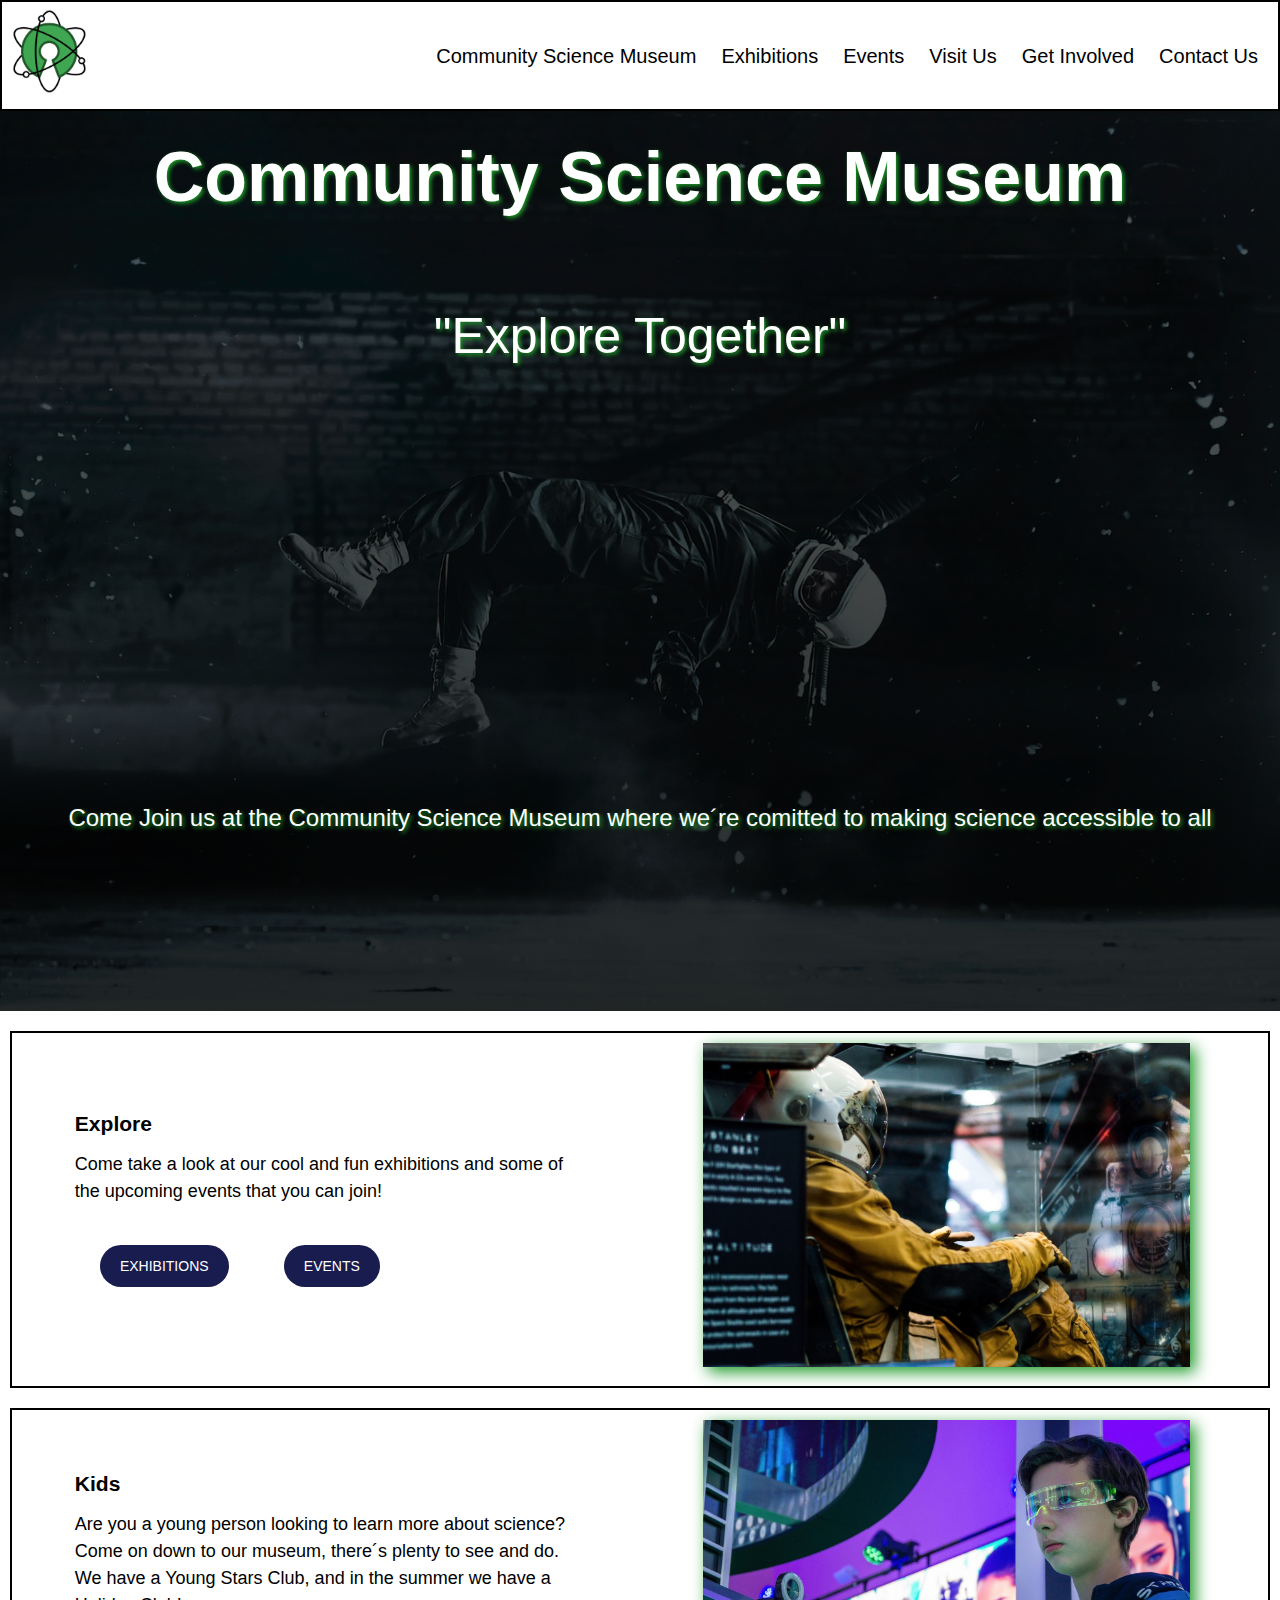
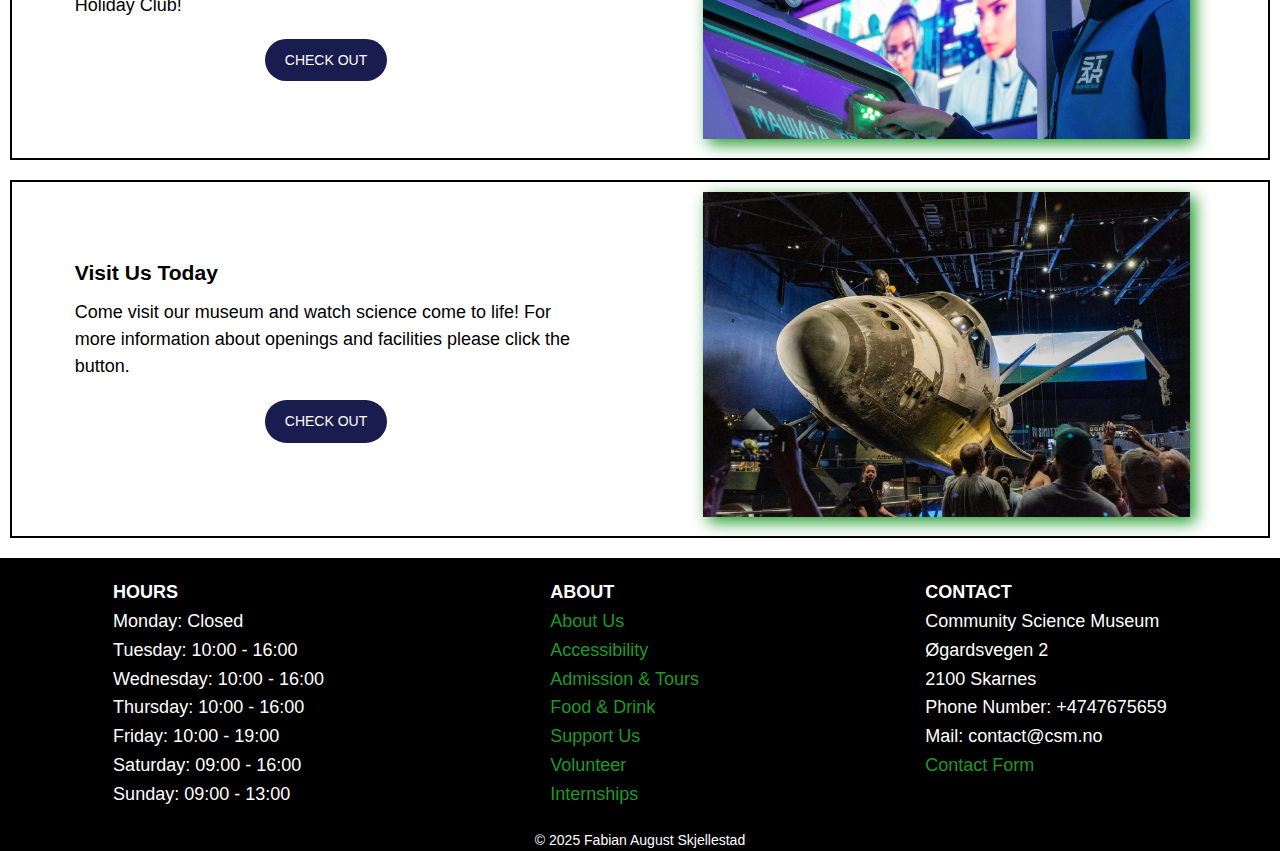
<file: index.html>
<!DOCTYPE html>
<html lang="en">
<head>
    <meta charset="UTF-8">
    <meta name="viewport" content="width=device-width, initial-scale=1.0">
    <meta name="description" content="Welcome to the Community Science Museum. Explore our exhibitions, events, and learn how to get involved.">
    <title>Community Science Museum | Home</title>
    <link rel="stylesheet" href="styles.css">
</head>
<body>
    <header>
        <div class="container">
            <div class="navbar">
            <div class="logo">
                <a href="index.html">
                    <img src="./200kb images SP/open-science-735787.jpg" alt="Community Science Museum logo" width="90px"/>
                    </a>
                    </div>
                    <input type="checkbox" id="menu-checkbox" class="menu-checkbox"/>    
            <label for="menu-checkbox" class="menu-icon" aria-label="Menu">&#9776;
            </label> 
            <nav>
            <ul>
                <li><a href="index.html">Community Science Museum</a></li>
                <li><a href="exhibitions.html">Exhibitions</a></li>
                <li><a href="events.html">Events</a></li>
                <li><a href="visit.html">Visit Us</a></li>
                <li><a href="getinvolved.html">Get Involved</a></li>
                <li><a href="contact.html">Contact Us</a></li>
            </ul>
        </nav>
    </div>
    </div>
    </header>
    <main>
        <section class="main-home">
            <h1 class="main-title">Community Science Museum</h1>
            <br></br>
            <h2 class="main-2-title">"Explore Together"</h2>
            <br></br>
            <p class="main-p">Come Join us at the Community Science Museum where we´re comitted to making science accessible to all</p>
        </section>
        <div class="explore">
        <section class="explore-section">
            <h3>Explore</h3>
            <p>Come take a look at our cool and fun exhibitions and some of the upcoming events that you can join!</p>
            <a href="exhibitions.html" class="button">EXHIBITIONS</a>
            <a href="events.html" class="button">EVENTS</a>
            </section>
        <section class="explore-section">
            <img src="./200kb images SP/andrew-ruiz-348421.jpg" alt="Man in yellow space suit looking at a display in a science museum" class="explore-img">
        </section>
        </div>
        <div class="kids">
        <section class="kids-section">
            <h3>Kids</h3>
            <p>Are you a young person looking to learn more about science? Come on down to our museum, there´s plenty to see and do. We have a Young Stars Club, and in the summer we have a Holiday Club!</p>
            <a href="events.html" class="button">CHECK OUT</a>
        </section>
        <section class="kids-section">
            <img src="./200kb images SP/pexels-vika-glitter-392079-19997979.jpg" alt="A boy with safety goggles looking at a science experiment" class="explore-img">
            </section>
            </div>
        <div class="visit">
        <section class="visit-section">
            <h3>Visit Us Today</h3>
            <p>Come visit our museum and watch science come to life! For more information about openings and facilities please click the button.</p>
            <a href="visit.html" class="button">CHECK OUT</a>
            </section>
        <section class="visit-section">
            <img src="./200kb images SP/pexels-pppsdavid-11766167.jpg" alt="A big aeroplane model watched interestingly by people in a science museum" class="explore-img">
        </section>
        </div> 
    </main>
    <footer>
        <section class="footer">
        <div class="footer-hours">
            <h4>HOURS</h4>
            <p>Monday: Closed</p>
            <p>Tuesday: 10:00 - 16:00</p>
            <p>Wednesday: 10:00 - 16:00</p>
            <p>Thursday: 10:00 - 16:00</p>
            <p>Friday: 10:00 - 19:00</p>
            <p>Saturday: 09:00 - 16:00</p>
            <p>Sunday: 09:00 - 13:00</p>
            </div>
        <div class="footer-about">
            <h4>ABOUT</h4>
            <p><a href="visit.html">About Us</a></p>
            <p><a href="visit.html">Accessibility</a></p>
            <p><a href="visit.html">Admission & Tours</a></p>
            <p><a href="visit.html">Food & Drink</a></p>
            <p><a href="getinvolved.html">Support Us</a></p>
            <p><a href="getinvolved.html">Volunteer</a></p>
            <p><a href="getinvolved.html">Internships</a></p>
            </div>
        <div class="footer-contact">
            <h4>CONTACT</h4>
            <p>Community Science Museum</p>
            <p>Øgardsvegen 2</p>
            <p>2100 Skarnes</p>
            <p>Phone Number: +4747675659</p>
            <p>Mail: contact@csm.no</p>
            <p><a href="contact.html">Contact Form</a></p>
        </div>
        </section>
        <section class="copyright">
            <p>&copy; 2025 Fabian August Skjellestad</p>
            </section>
    </footer>
</body>
</html>
</file>
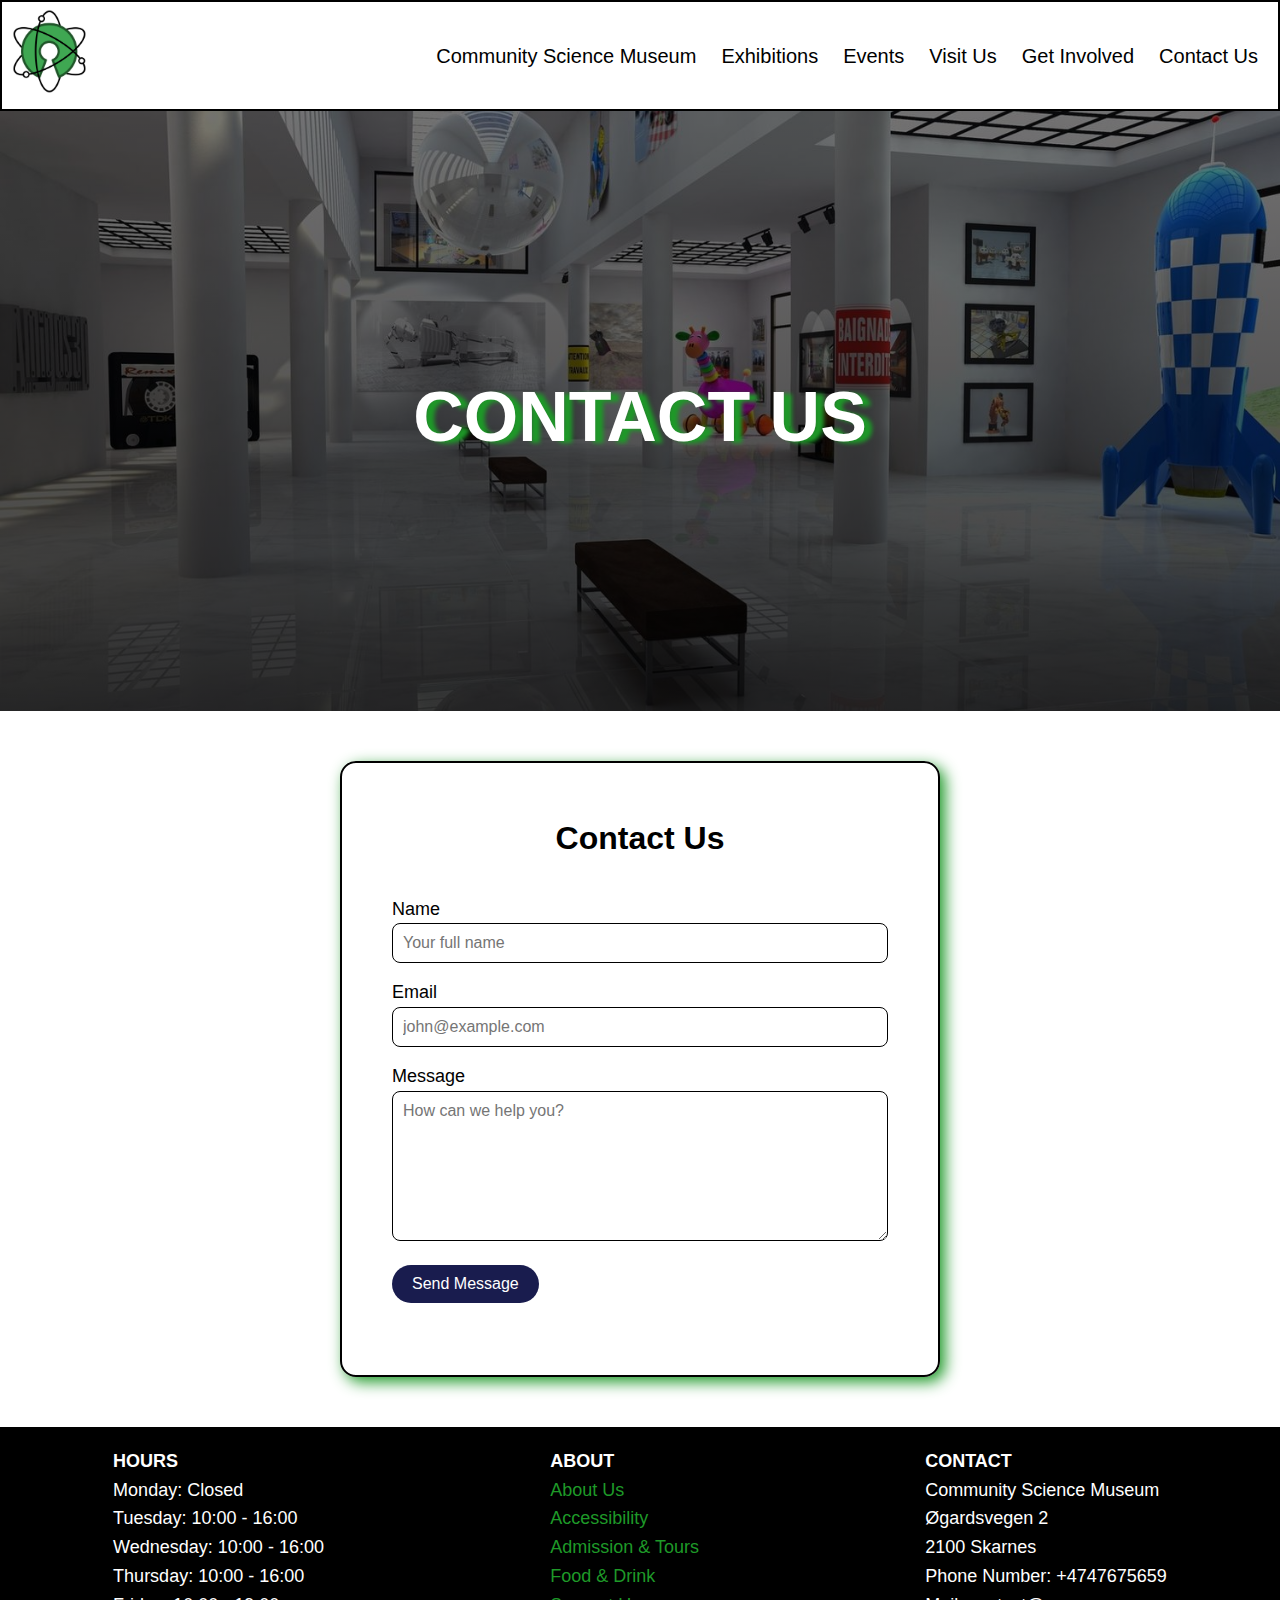
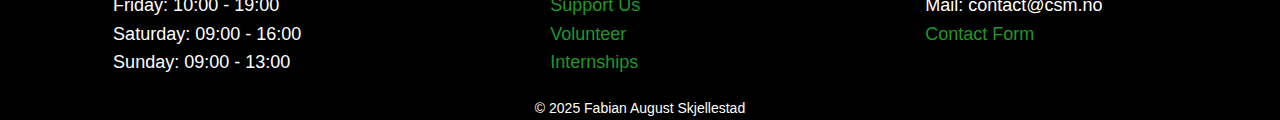
<file: contact.html>
<!DOCTYPE html>
<html lang="en">
<head>
    <meta charset="UTF-8">
    <meta name="viewport" content="width=device-width, initial-scale=1.0">
    <meta name="description" content="Discover the contact information for the Community Science Museum, including a contact form for inquiries.">
    <title>Contact Us page</title>
    <link rel="stylesheet" href="styles.css">
</head>
<body>
    <header>
        <div class="container">
            <div class="navbar">
            <div class="logo">
                <a href="index.html">
                    <img src="./200kb images SP/open-science-735787.jpg" alt="Community Science Museum logo" width="90px"/>
                    </a>
                    </div>
                    <input type="checkbox" id="menu-checkbox" class="menu-checkbox"/>    
            <label for="menu-checkbox" class="menu-icon" aria-label="Menu">&#9776;
            </label> 
            <nav>
            <ul>
                <li><a href="index.html">Community Science Museum</a></li>
                <li><a href="exhibitions.html">Exhibitions</a></li>
                <li><a href="events.html">Events</a></li>
                <li><a href="visit.html">Visit Us</a></li>
                <li><a href="getinvolved.html">Get Involved</a></li>
                <li><a href="contact.html">Contact Us</a></li>
            </ul>
        </nav>
    </div>
    </div>
    </header>   
    <main> 
        <section class="contact-main">
            <h1 class="h1-text">CONTACT US</h1>
        </section>
        <div class="contact-container">
            <h2>Contact Us</h2>
            <form>
                <div class="form-group">
                    <label for="name">Name</label>
                    <input type="text" name="name" placeholder="Your full name" required>
                </div>
                <div class="form-group">
                    <label for="email">Email</label>
                    <input type="email" name="email" placeholder="john@example.com" required>
                </div>
                <div class="form-group">
                    <label for="message">Message</label>
                    <textarea name="message" rows="5" placeholder="How can we help you?" required></textarea>
                </div>
                <button type="submit" class="submit-button">Send Message</button>
            </form>
        </div>
    </main>
    <footer>
        <section class="footer">
        <div class="footer-hours">
            <h4>HOURS</h4>
            <p>Monday: Closed</p>
            <p>Tuesday: 10:00 - 16:00</p>
            <p>Wednesday: 10:00 - 16:00</p>
            <p>Thursday: 10:00 - 16:00</p>
            <p>Friday: 10:00 - 19:00</p>
            <p>Saturday: 09:00 - 16:00</p>
            <p>Sunday: 09:00 - 13:00</p>
            </div>
        <div class="footer-about">
            <h4>ABOUT</h4>
            <p><a href="visit.html">About Us</a></p>
            <p><a href="visit.html">Accessibility</a></p>
            <p><a href="visit.html">Admission & Tours</a></p>
            <p><a href="visit.html">Food & Drink</a></p>
            <p><a href="getinvolved.html">Support Us</a></p>
            <p><a href="getinvolved.html">Volunteer</a></p>
            <p><a href="getinvolved.html">Internships</a></p>
            </div>
        <div class="footer-contact">
            <h4>CONTACT</h4>
            <p>Community Science Museum</p>
            <p>Øgardsvegen 2</p>
            <p>2100 Skarnes</p>
            <p>Phone Number: +4747675659</p>
            <p>Mail: contact@csm.no</p>
            <p><a href="contact.html">Contact Form</a></p>
        </div>
        </section>
        <section class="copyright">
            <p>&copy; 2025 Fabian August Skjellestad</p>
            </section>
    </footer>
</body>
</html>
</file>
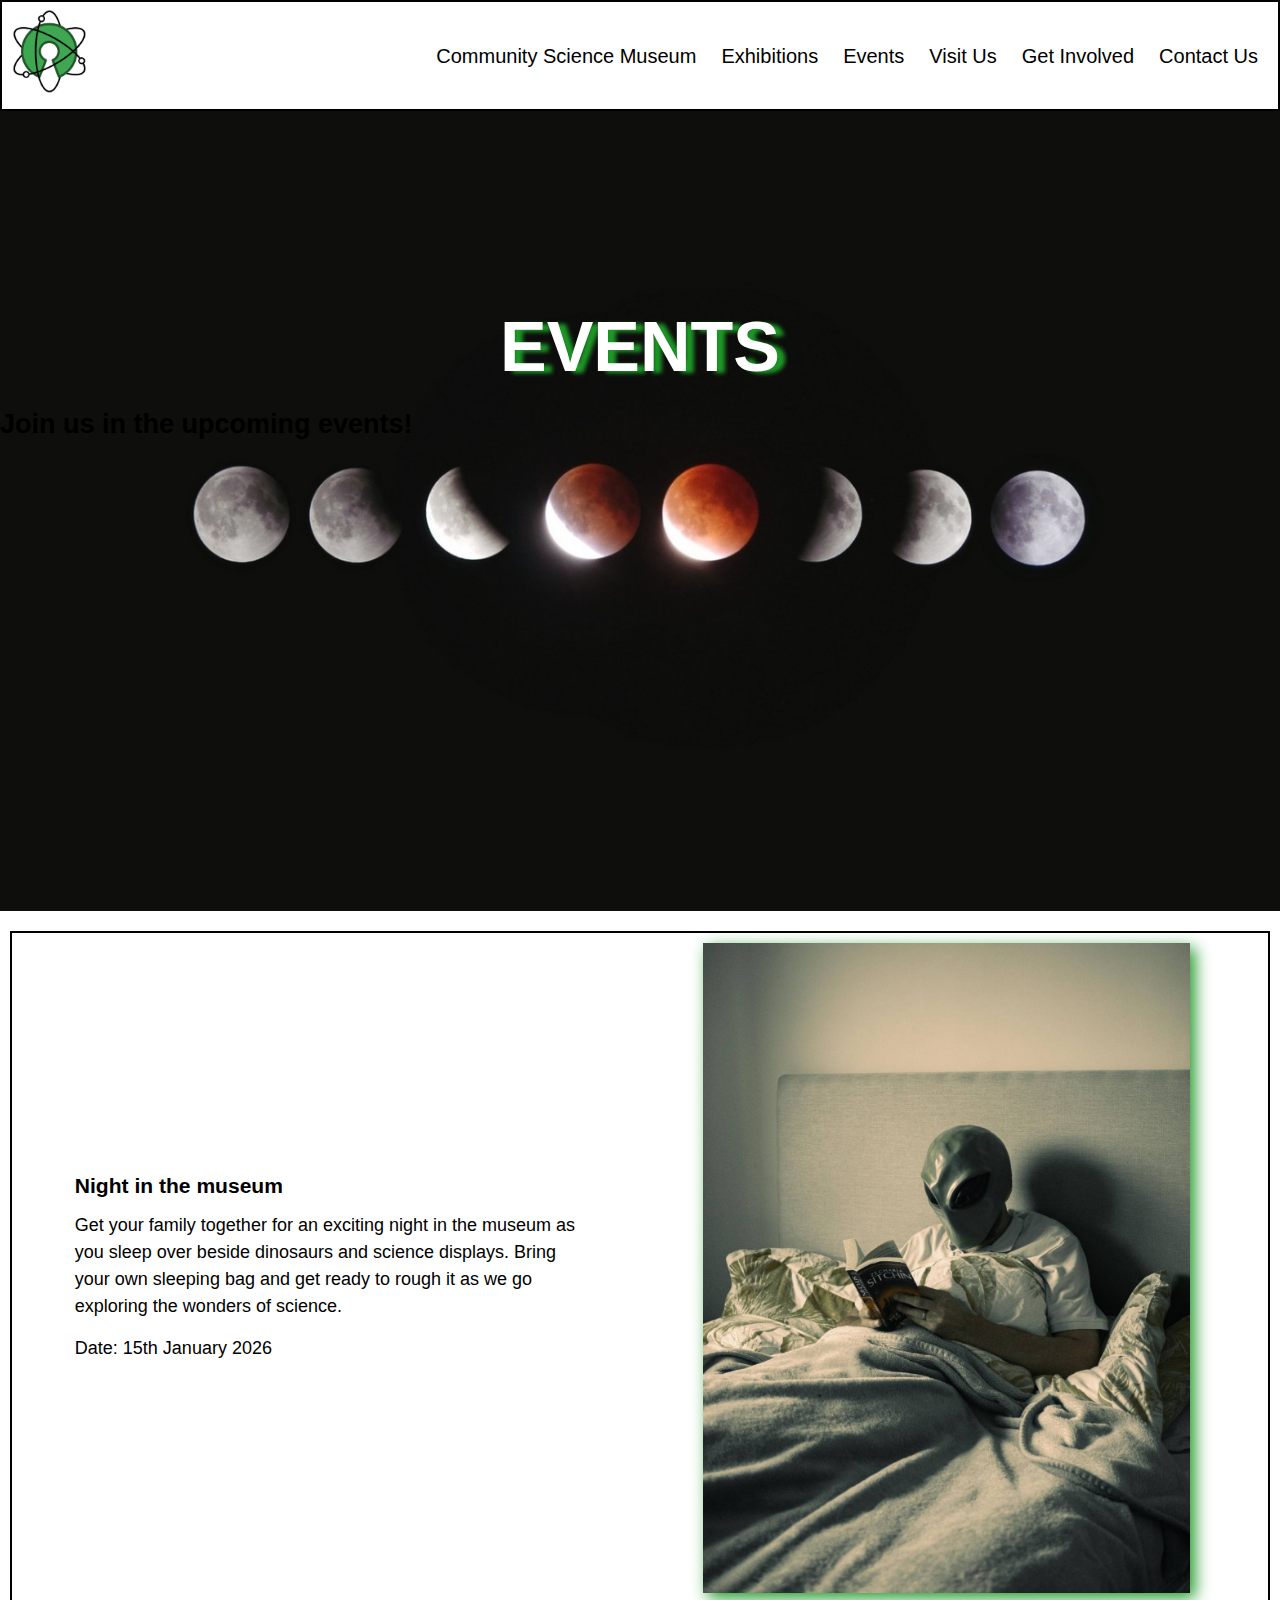
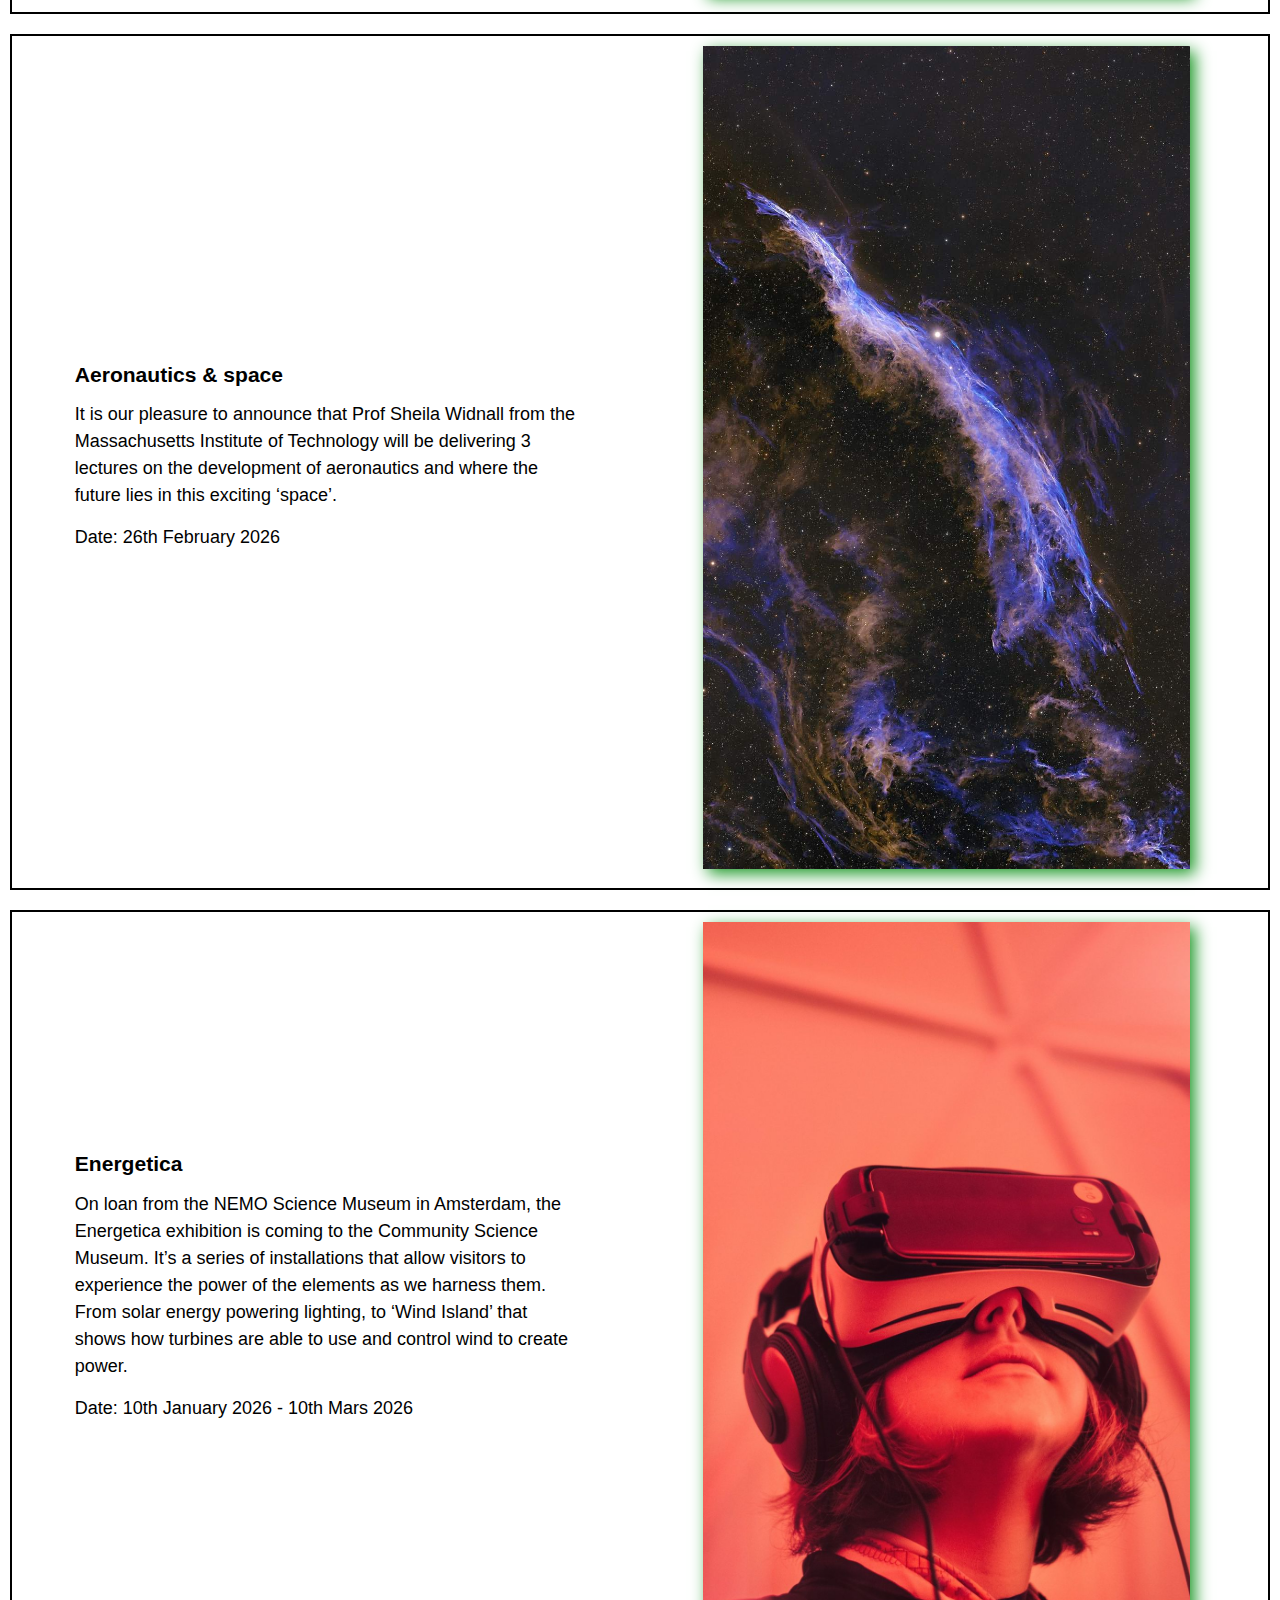
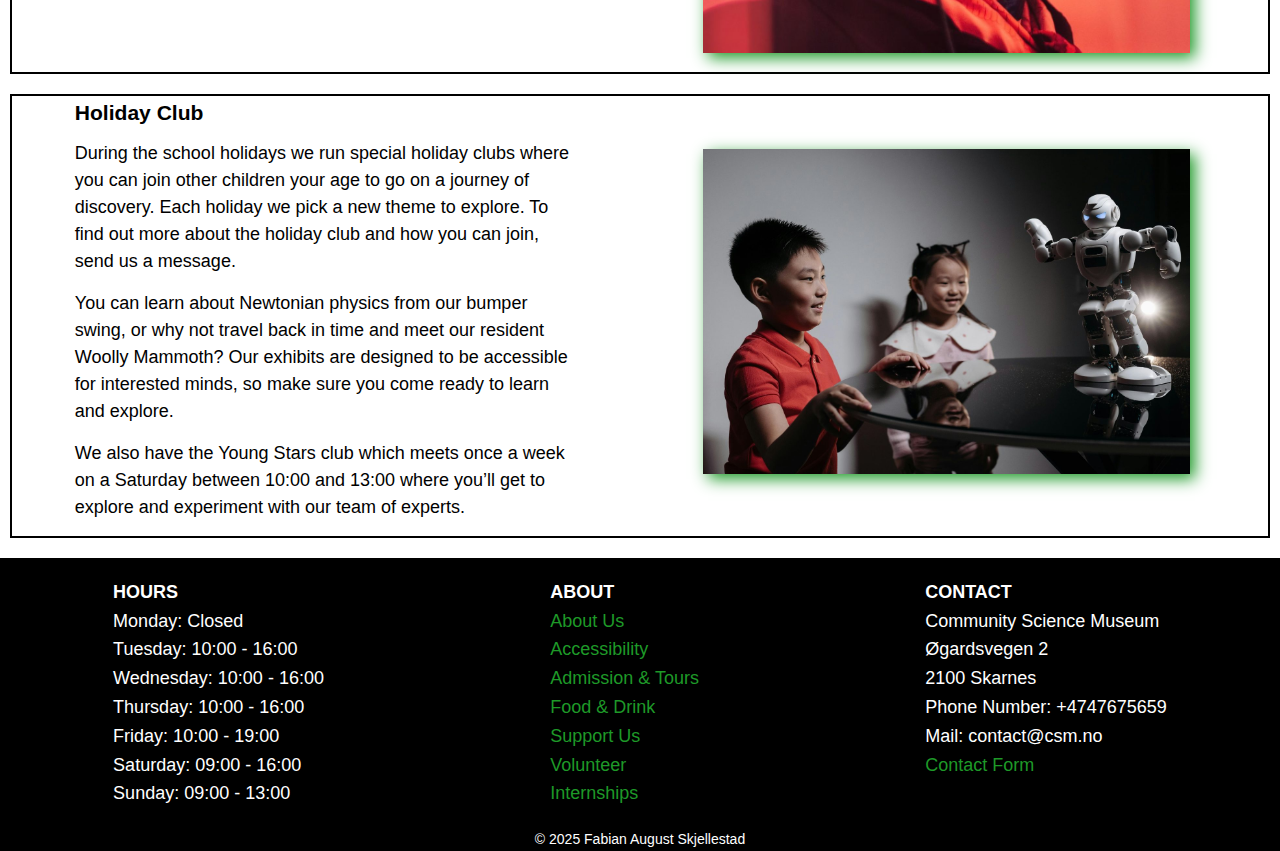
<file: events.html>
<!DOCTYPE html>
<html lang="en">
<head>
    <meta charset="UTF-8">
    <meta name="viewport" content="width=device-width, initial-scale=1.0">
    <meta name="description" content="Join us for exciting events at the Community Science Museum, including Night in the Museum, Aeronautics & Space lectures, Energetica exhibition, and Holiday Club activities.">
    <title>Events page</title>
    <link rel="stylesheet" href="styles.css">
</head>
<body>
    <header>
        <div class="container">
            <div class="navbar">
            <div class="logo">
                <a href="index.html">
                    <img src="./200kb images SP/open-science-735787.jpg" alt="Community Science Museum logo" width="90px"/>
                    </a>
                    </div>
                    <input type="checkbox" id="menu-checkbox" class="menu-checkbox"/>    
            <label for="menu-checkbox" class="menu-icon" aria-label="Menu">&#9776;
            </label> 
            <nav>
            <ul>
                <li><a href="index.html">Community Science Museum</a></li>
                <li><a href="exhibitions.html">Exhibitions</a></li>
                <li><a href="events.html">Events</a></li>
                <li><a href="visit.html">Visit Us</a></li>
                <li><a href="getinvolved.html">Get Involved</a></li>
                <li><a href="contact.html">Contact Us</a></li>
            </ul>
        </nav>
    </div>
    </div>
    </header> 
    <main>
        <section class="event-main">
        <h1 class="h1-text">EVENTS</h1>
        <h2>Join us in the upcoming events!</h2>
        </section>
        <div class="night">
        <section class="night-section">
            <h3>Night in the museum</h3>
            <p>Get your family together for an exciting night in the museum as you sleep over beside dinosaurs and science displays. Bring your own sleeping bag and get ready to rough it as we go exploring the wonders of science.</p>
            <p>Date: 15th January 2026</p>
        </section>
        <section class="night-section">
            <img src="./200kb images SP/pexels-fotios-photos-18638955.jpg" alt="A kid with an alien mask reading a book in a bed" class="event-img">
            </section>
            </div>
            <div class="aeronautics">
        <section class="aeronautics-section">
            <h3>Aeronautics & space</h3>
            <p>It is our pleasure to announce that Prof Sheila Widnall from the Massachusetts Institute of Technology will be delivering 3 lectures on the development of aeronautics and where the future lies in this exciting ‘space’.</p>
            <p>Date: 26th February 2026</p>
            </section>
        <section class="aeronautics-section">
            <img src="./200kb images SP/pexels-scott-lord-564881271-34795763.jpg" alt="A beautiful picture of space with stars and stardust" class="event-img">
            </section>
            </div>
        <div class="energetica">
        <section class="energetica-section">
            <h3>Energetica</h3>
            <p>On loan from the NEMO Science Museum in Amsterdam, the Energetica exhibition is coming to the Community Science Museum. It’s a series of installations that allow visitors to experience the power of the elements as we harness them. From solar energy powering lighting, to ‘Wind Island’ that shows how turbines are able to use and control wind to create power.</p>
            <p>Date: 10th January 2026 - 10th Mars 2026</p>
            </section>
        <section class="energetica-section">
            <img src="./200kb images SP/samuel-zeller-158996.jpg" alt="A young person looking at a solar energy exhibit in VR goggles" class="event-img">
            </section>
            </div>
        <div class="holiday">
            <section class="holiday-section">
                <h3>Holiday Club</h3>
                <p>During the school holidays we run special holiday clubs where you can join other children your age to go on a journey of discovery. Each holiday we pick a new theme to explore. To find out more about the holiday club and how you can join, send us a message.</p>
                <p>You can learn about Newtonian physics from our bumper swing, or why not travel back in time and meet our resident Woolly Mammoth? Our exhibits are designed to be accessible for interested minds, so make sure you come ready to learn and explore.</p>
                <p>We also have the Young Stars club which meets once a week on a Saturday between 10:00 and 13:00 where you’ll get to explore and experiment with our team of experts.</p>
                </section>
            <section class="holiday-section">
                <img src="./200kb images SP/pexels-pavel-danilyuk-8294672.jpg" alt="Two kids watching a robot demonstration in a science museum" class="event-img">
                </section>
                </div>
        </main>   
        <footer>
            <section class="footer">
            <div class="footer-hours">
                <h4>HOURS</h4>
                <p>Monday: Closed</p>
                <p>Tuesday: 10:00 - 16:00</p>
                <p>Wednesday: 10:00 - 16:00</p>
                <p>Thursday: 10:00 - 16:00</p>
                <p>Friday: 10:00 - 19:00</p>
                <p>Saturday: 09:00 - 16:00</p>
                <p>Sunday: 09:00 - 13:00</p>
                </div>
            <div class="footer-about">
                <h4>ABOUT</h4>
                <p><a href="visit.html">About Us</a></p>
                <p><a href="visit.html">Accessibility</a></p>
                <p><a href="visit.html">Admission & Tours</a></p>
                <p><a href="visit.html">Food & Drink</a></p>
                <p><a href="getinvolved.html">Support Us</a></p>
                <p><a href="getinvolved.html">Volunteer</a></p>
                <p><a href="getinvolved.html">Internships</a></p>
                </div>
            <div class="footer-contact">
                <h4>CONTACT</h4>
                <p>Community Science Museum</p>
                <p>Øgardsvegen 2</p>
                <p>2100 Skarnes</p>
                <p>Phone Number: +4747675659</p>
                <p>Mail: contact@csm.no</p>
                <p><a href="contact.html">Contact Form</a></p>
            </div>
            </section>
            <section class="copyright">
                <p>&copy; 2025 Fabian August Skjellestad</p>
                </section>
        </footer>
</body>
</html>
</file>
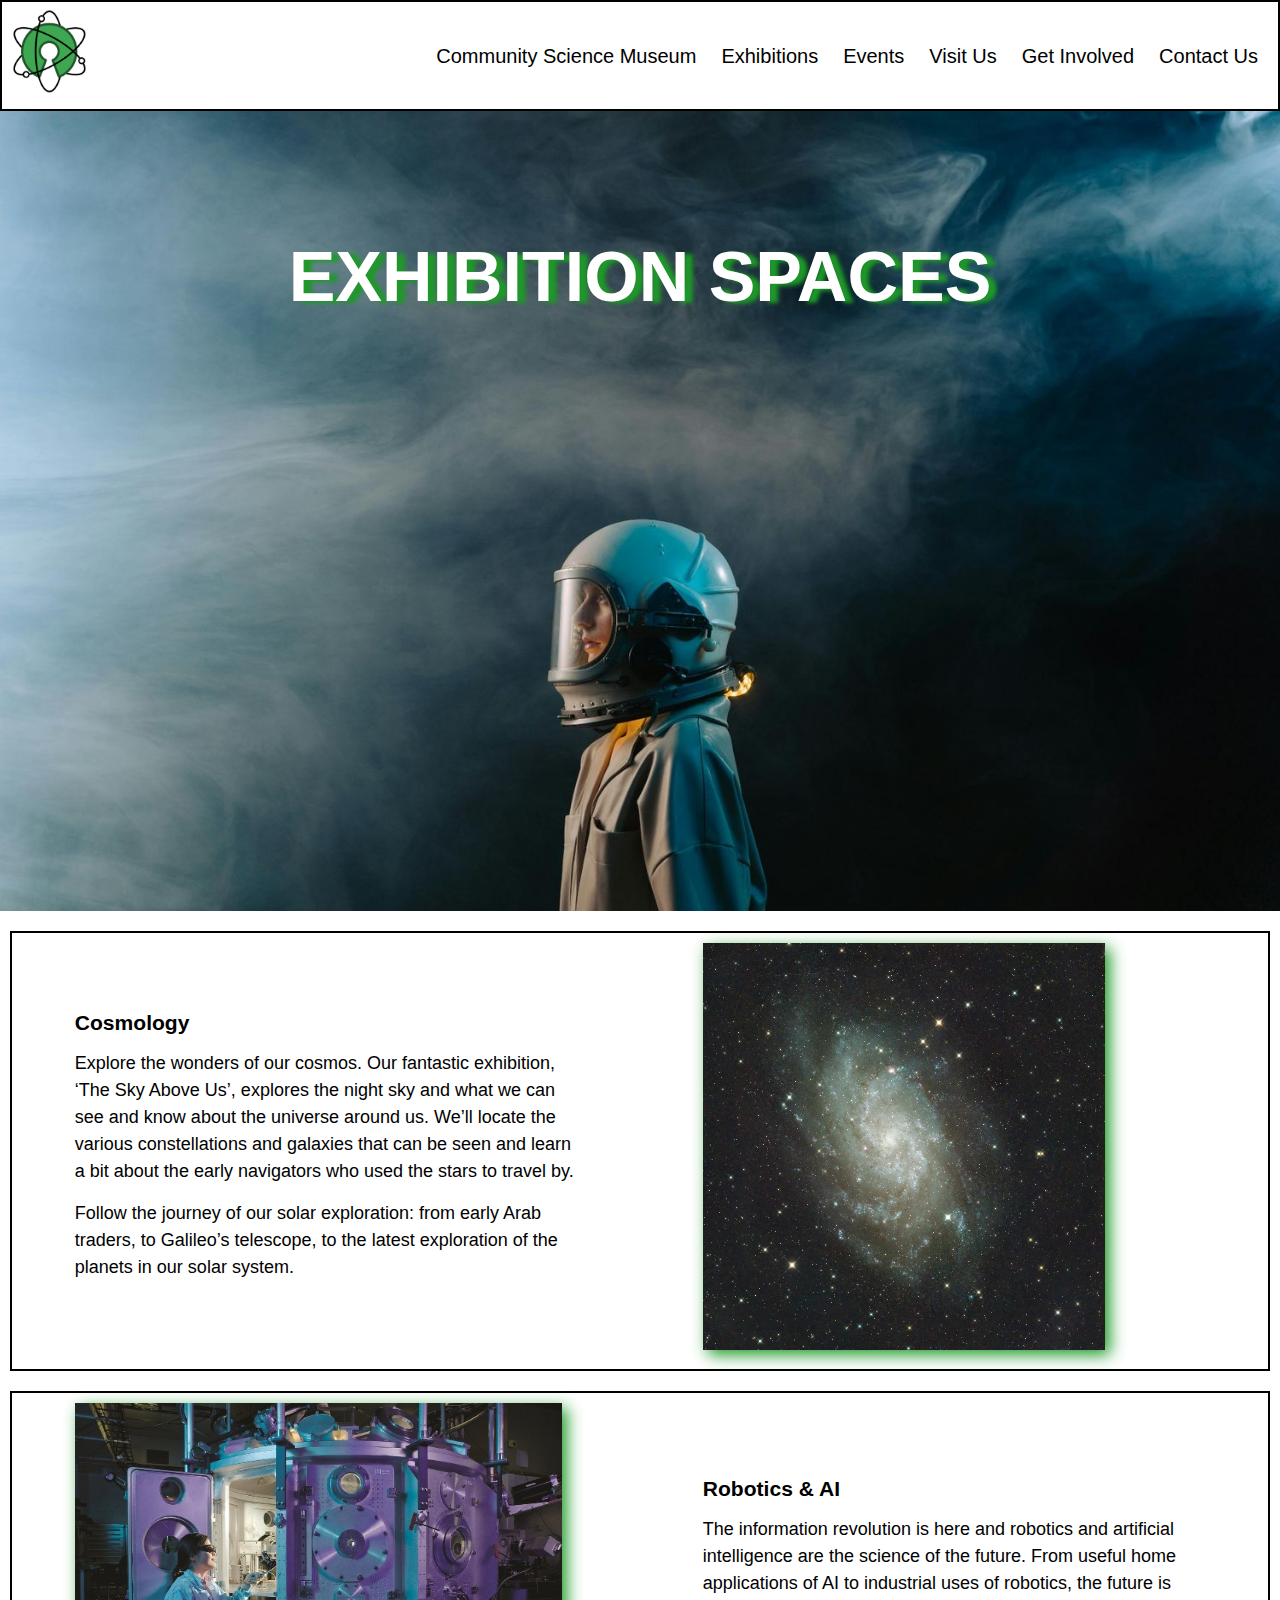
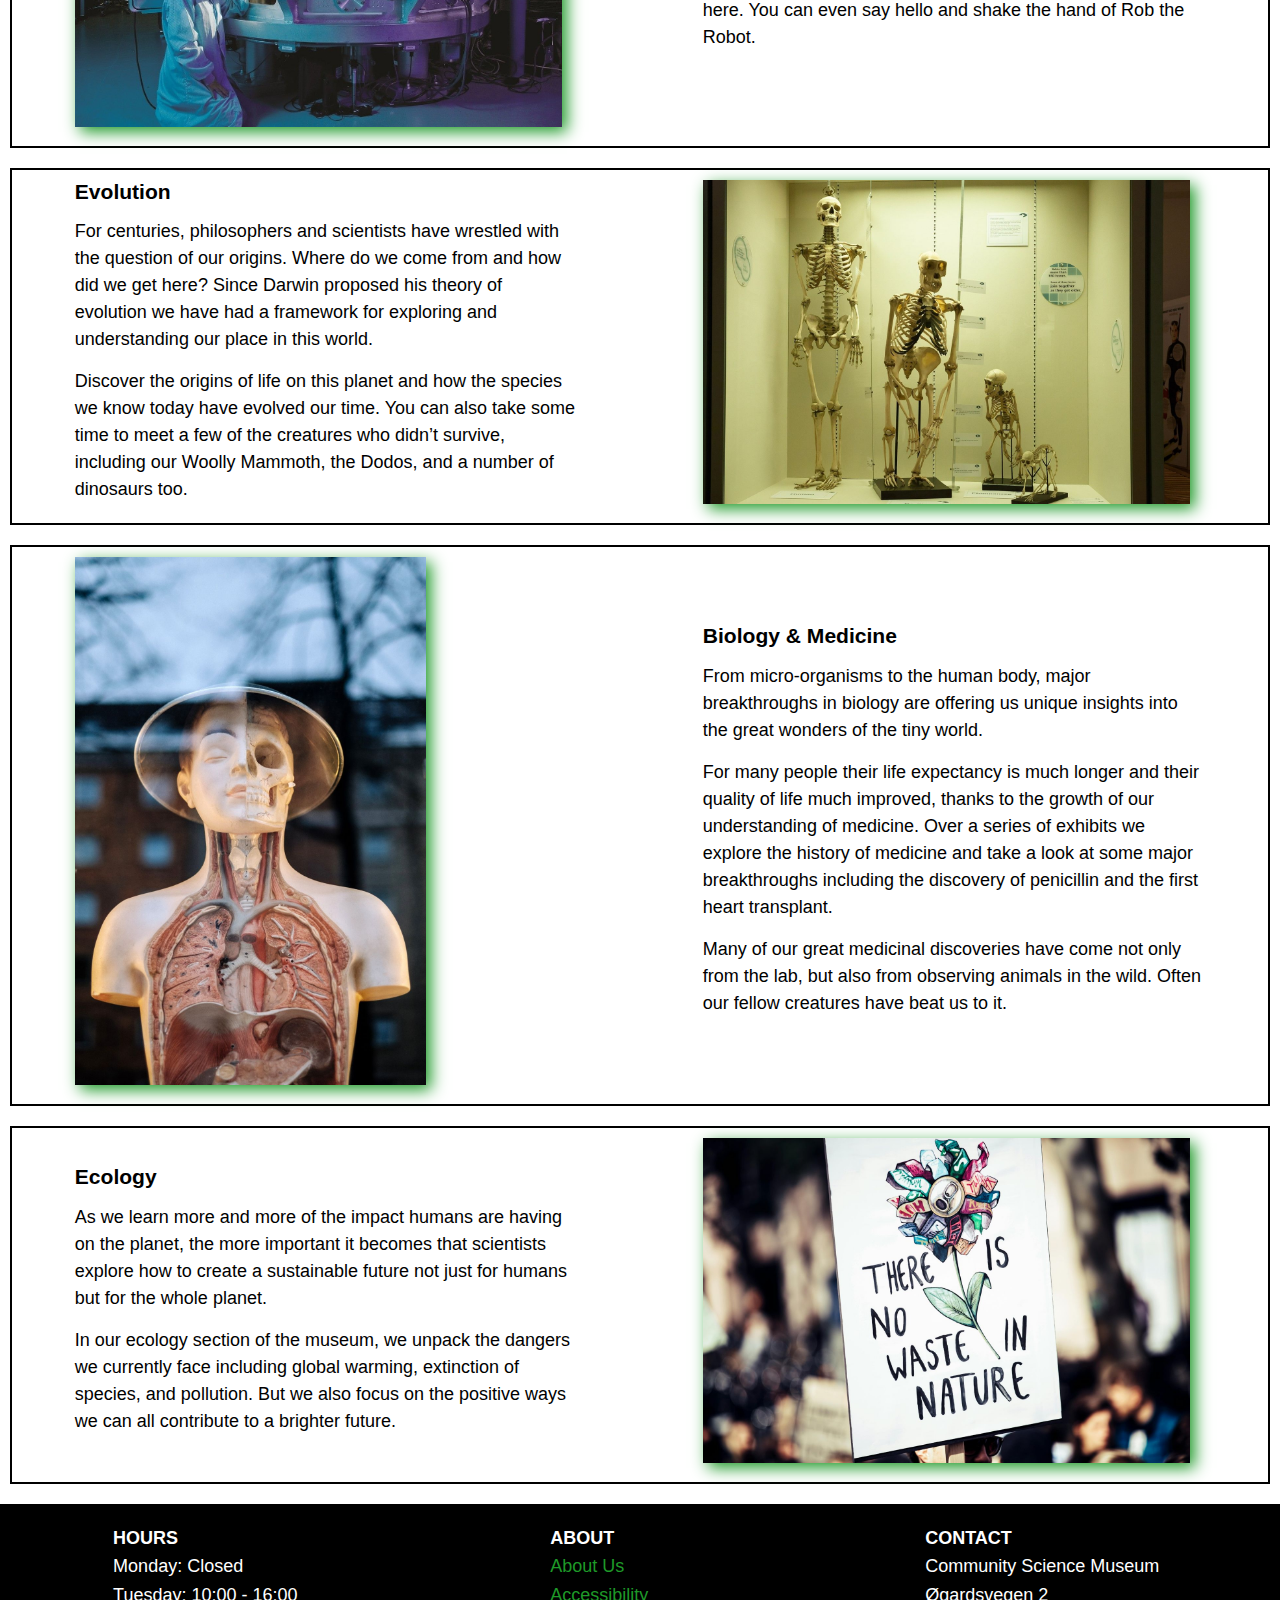
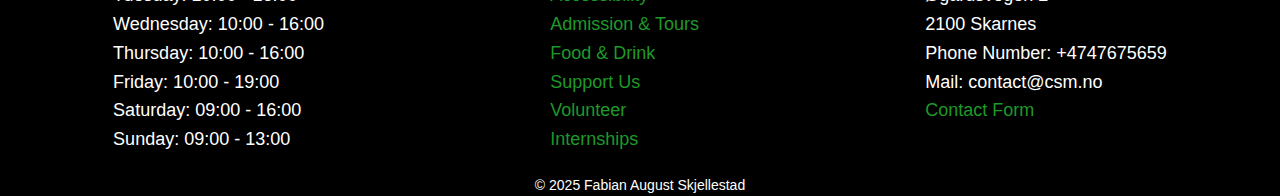
<file: exhibitions.html>
<!DOCTYPE html>
<html lang="en">
<head>
    <meta charset="UTF-8">
    <meta name="viewport" content="width=device-width, initial-scale=1.0">
    <meta name="description" content="Explore the various exhibition spaces at the Community Science Museum, including Cosmology, Robotics & AI, Evolution, Biology & Medicine, and Ecology.">
    <title>Exhibitions page</title>
    <link rel="stylesheet" href="styles.css">
</head>
<body>
    <header>
        <div class="container">
            <div class="navbar">
            <div class="logo">
                <a href="index.html">
                    <img src="./200kb images SP/open-science-735787.jpg" alt="Community Science Museum logo" width="90px"/>
                    </a>
                    </div>
                    <input type="checkbox" id="menu-checkbox" class="menu-checkbox"/>    
            <label for="menu-checkbox" class="menu-icon" aria-label="Menu">&#9776;
            </label> 
            <nav>
            <ul>
                <li><a href="index.html">Community Science Museum</a></li>
                <li><a href="exhibitions.html">Exhibitions</a></li>
                <li><a href="events.html">Events</a></li>
                <li><a href="visit.html">Visit Us</a></li>
                <li><a href="getinvolved.html">Get Involved</a></li>
                <li><a href="contact.html">Contact Us</a></li>
            </ul>
        </nav>
    </div>
    </div>
    </header>
    <main>
        <section class="exhibition-main">
        <h1 class="h1-text">EXHIBITION SPACES</h1>
        </section>
        <div class="cosmology">
        <section class="cosmology-section">
            <h3>Cosmology</h3>
            <p>Explore the wonders of our cosmos. Our fantastic exhibition, ‘The Sky Above Us’, explores the night sky and what we can see and know about the universe around us. We’ll locate the various constellations and galaxies that can be seen and learn a bit about the early navigators who used the stars to travel by.
                </p>
                <p>Follow the journey of our solar exploration: from early Arab traders, to Galileo’s telescope, to the latest exploration of the planets in our solar system.</p>
        </section>
        <section class="cosmology-section">
                <img src="./200kb images SP/pexels-semws-34712418.jpg" alt="A beautiful image of a galaxy taken from space" class="exhibition-img-rigth"/>
        </section>
        </div>
        <div class="robitics">
                <section class="robitics-section">
                    <img src="./200kb images SP/scientific-2040795_1280.jpg" alt="A woman working with a robotic capsule in a laboratory" class="exhibition-img-left"/>
                </section> 
                <section class="robitics-section">
                        <h3>Robotics & AI</h3>
                        <p>The information revolution is here and robotics and artificial intelligence are the science of the future. From useful home applications of AI to industrial uses of robotics, the future is here. You can even say hello and shake the hand of Rob the Robot.</p>
                </section>
        </div>
<div class="evolution">
        <section class="evolution-section">
            <h3>Evolution</h3>
            <p>For centuries, philosophers and scientists have wrestled with the question of our origins. Where do we come from and how did we get here? Since Darwin proposed his theory of evolution we have had a framework for exploring and understanding our place in this world.
            </p>
            <p>Discover the origins of life on this planet and how the species we know today have evolved our time. You can also take some time to meet a few of the creatures who didn’t survive, including our Woolly Mammoth, the Dodos, and a number of dinosaurs too.
                </p>
        </section>
        <section class="evolution-section">
                <img src="./200kb images SP/skeleton-414543_1920.jpg" alt="Three skeletons showcasing the evolution of humans" class="exhibition-img-rigth"/>
                </section>
                </div>
        <div class="biology">
        <section class="biology-section">
            <img src="./200kb images SP/samuel-zeller-113381.jpg" alt="A mannequin showing both the skeletal and internal organ systems of the human body" class="exhibition-img-left"/>
                </section>
                <section class="biology-section">
            <h3>Biology & Medicine</h3>
            <p>From micro-organisms to the human body, major breakthroughs in biology are offering us unique insights into the great wonders of the tiny world. 
            </p>
            <p>For many people their life expectancy is much longer and their quality of life much improved, thanks to the growth of our understanding of medicine. Over a series of exhibits we explore the history of medicine and take a look at some major breakthroughs including the discovery of penicillin and the first heart transplant. 
            </p>
            <p>Many of our great medicinal discoveries have come not only from the lab, but also from observing animals in the wild. Often our fellow creatures have beat us to it.
                </p>
                </section>
               </div>
        <div class="ecology">
        <section class="ecology-section">
            <h3>Ecology</h3>
            <p>As we learn more and more of the impact humans are having on the planet, the more important it becomes that scientists explore how to create a sustainable future not just for humans but for the whole planet.
            </p>
            <p>In our ecology section of the museum, we unpack the dangers we currently face including global warming, extinction of species, and pollution. But we also focus on the positive ways we can all contribute to a brighter future.
                </p>
                </section>
        <section class="ecology-section">
            <img src="./200kb images SP/pexels-markusspiske-2990641.jpg" alt="A poster showing a flower with cans and plastic waste as petals, highlighting environmental issues" class="exhibition-img-rigth"/>
        </section>
        </div>
    </main>
    <footer>
        <section class="footer">
        <div class="footer-hours">
            <h4>HOURS</h4>
            <p>Monday: Closed</p>
            <p>Tuesday: 10:00 - 16:00</p>
            <p>Wednesday: 10:00 - 16:00</p>
            <p>Thursday: 10:00 - 16:00</p>
            <p>Friday: 10:00 - 19:00</p>
            <p>Saturday: 09:00 - 16:00</p>
            <p>Sunday: 09:00 - 13:00</p>
            </div>
        <div class="footer-about">
            <h4>ABOUT</h4>
            <p><a href="visit.html">About Us</a></p>
            <p><a href="visit.html">Accessibility</a></p>
            <p><a href="visit.html">Admission & Tours</a></p>
            <p><a href="visit.html">Food & Drink</a></p>
            <p><a href="getinvolved.html">Support Us</a></p>
            <p><a href="getinvolved.html">Volunteer</a></p>
            <p><a href="getinvolved.html">Internships</a></p>
            </div>
        <div class="footer-contact">
            <h4>CONTACT</h4>
            <p>Community Science Museum</p>
            <p>Øgardsvegen 2</p>
            <p>2100 Skarnes</p>
            <p>Phone Number: +4747675659</p>
            <p>Mail: contact@csm.no</p>
            <p><a href="contact.html">Contact Form</a></p>
        </div>
        </section>
        <section class="copyright">
            <p>&copy; 2025 Fabian August Skjellestad</p>
            </section>
    </footer>
</body>
</html>
</file>
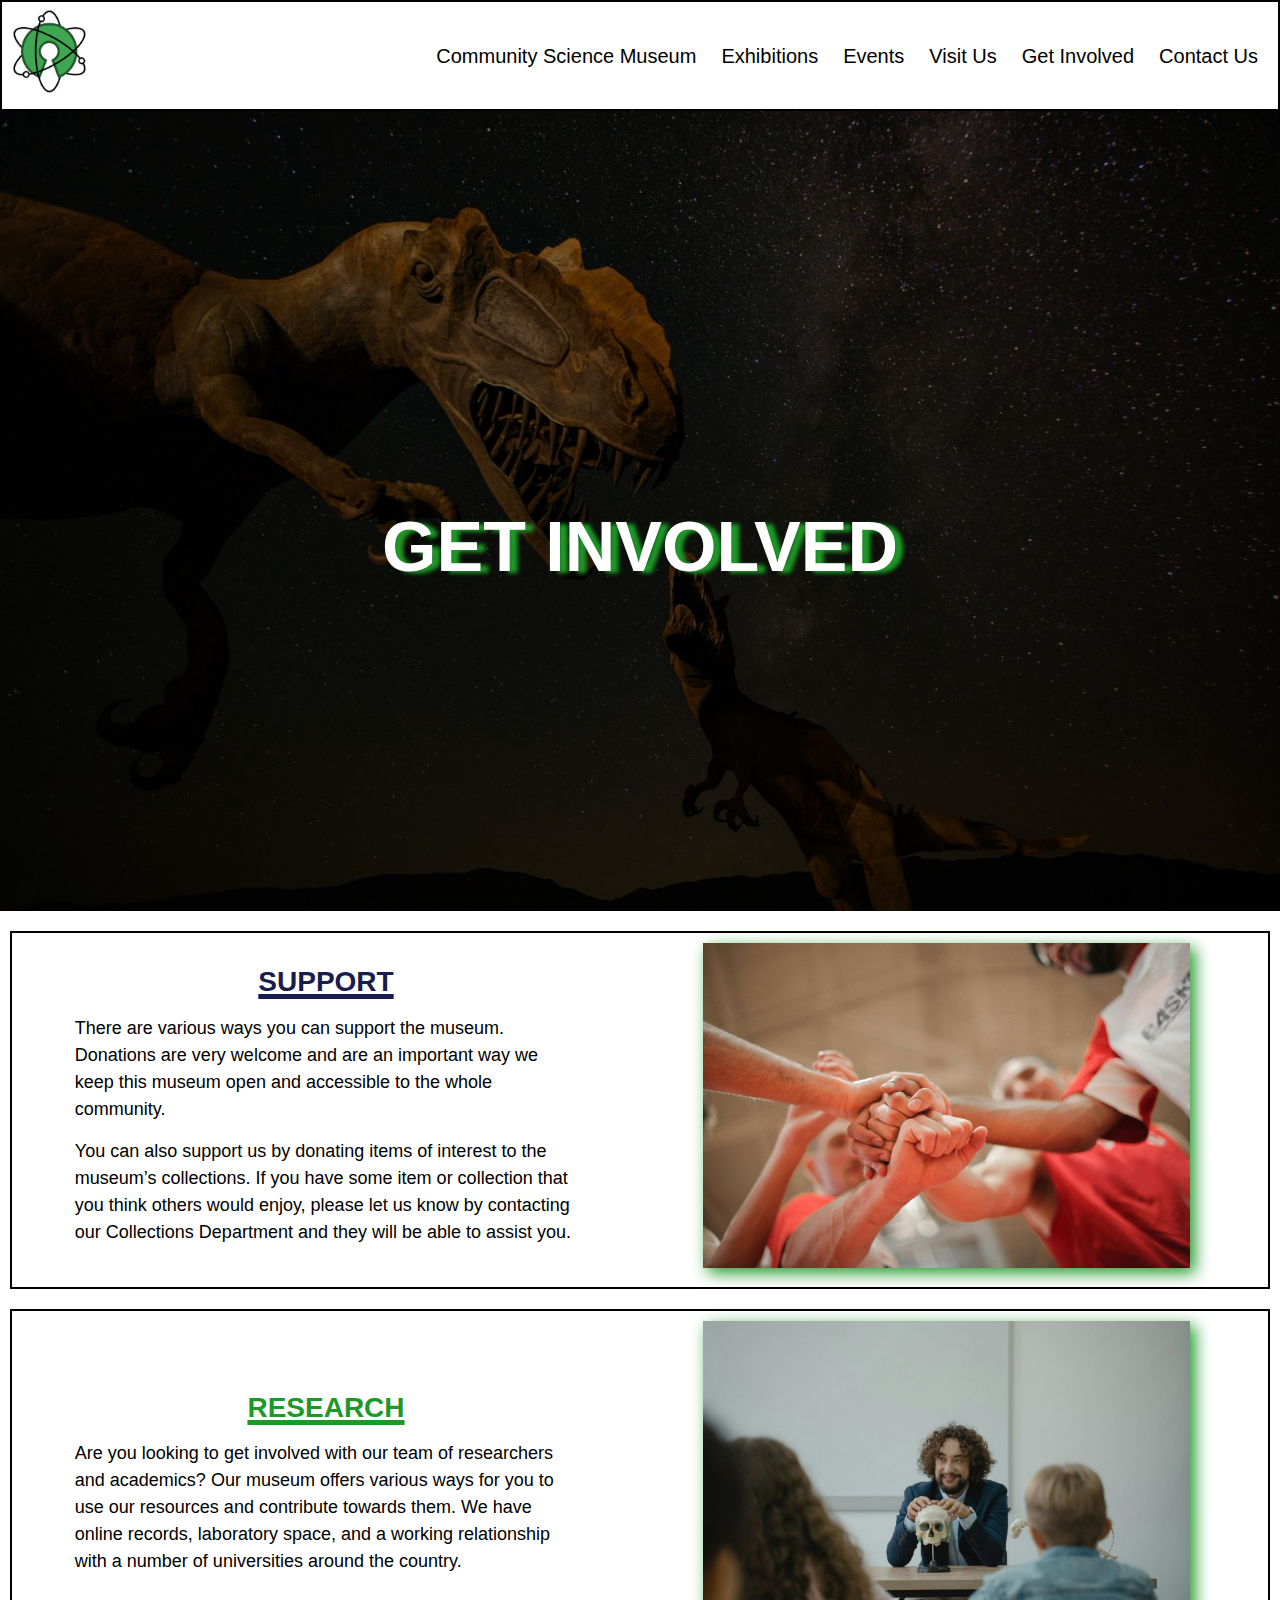
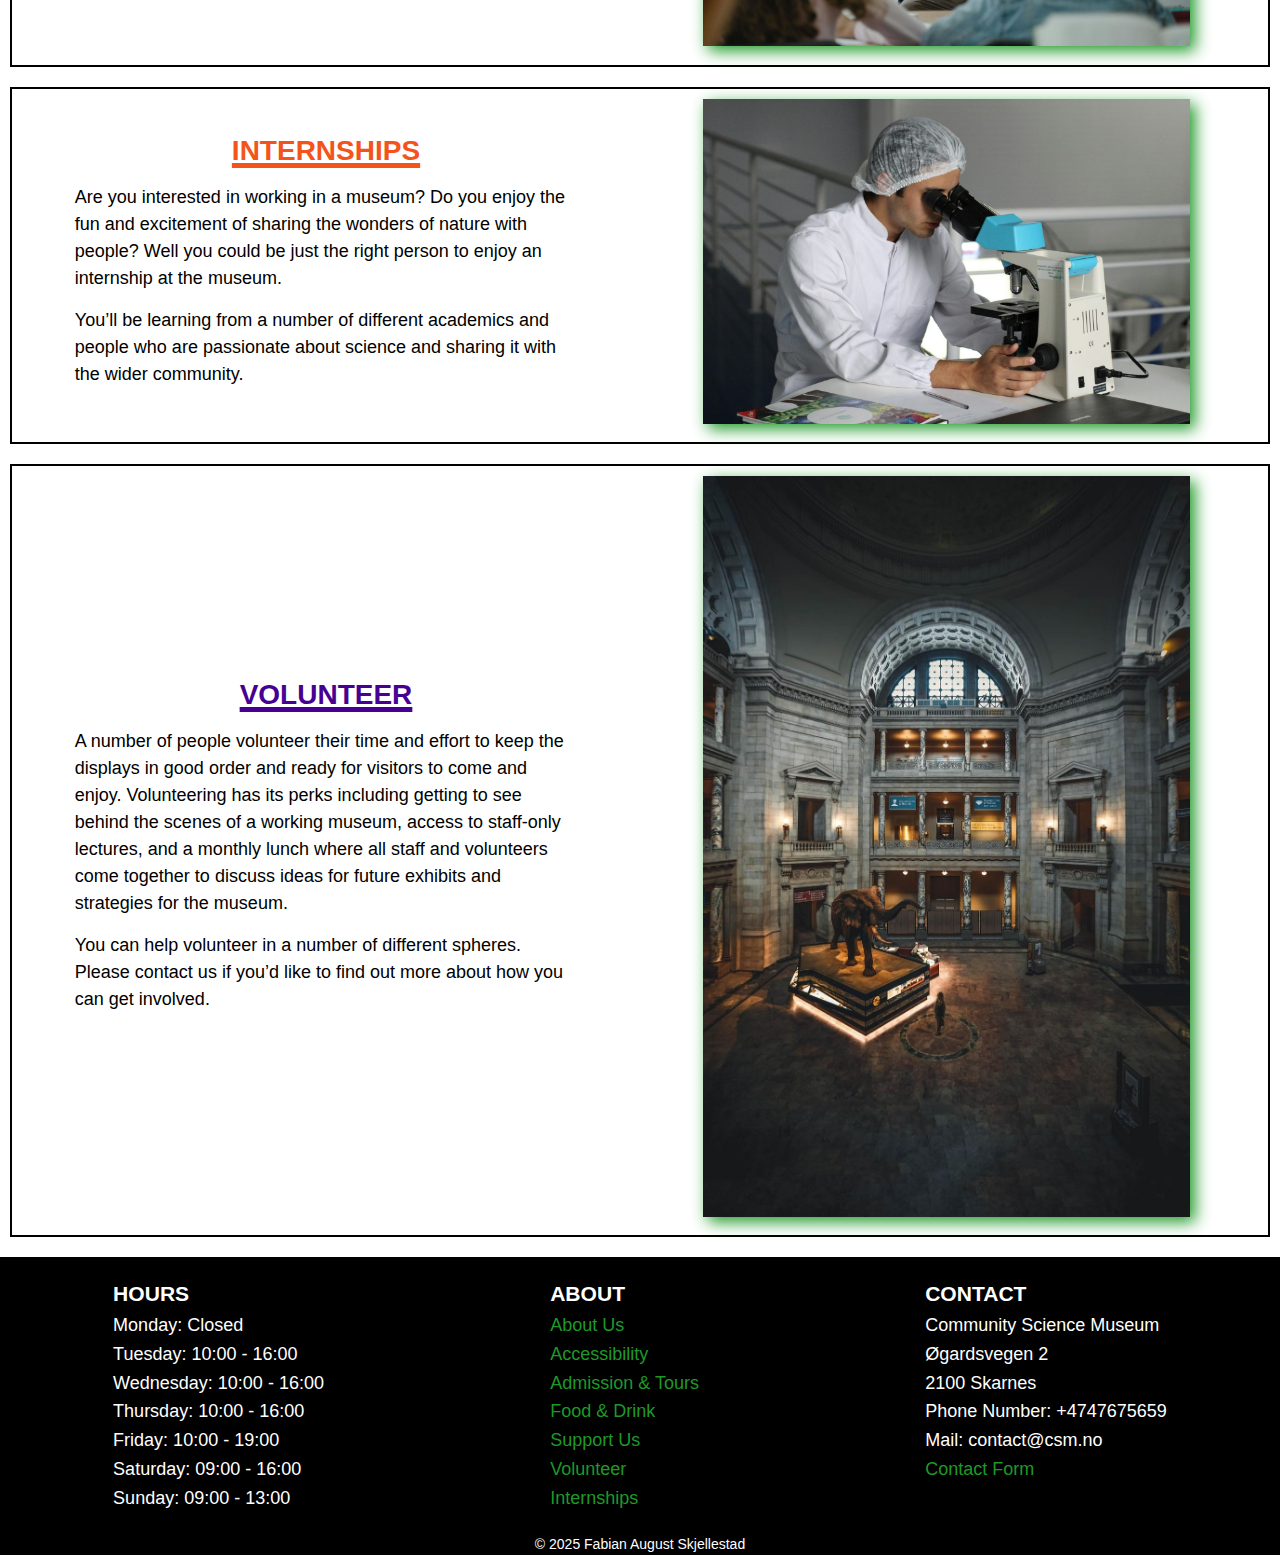
<file: getinvolved.html>
<!DOCTYPE html>
<html lang="en">
<head>
    <meta charset="UTF-8">
    <meta name="viewport" content="width=device-width, initial-scale=1.0">
    <meta name="description" content="Discover the various ways to get involved with the Community Science Museum through support, research, internships, and volunteering opportunities.">
    <title>Get Involved page</title>
    <link rel="stylesheet" href="styles.css">
</head>
<body>
    <header>
        <div class="container">
            <div class="navbar">
            <div class="logo">
                <a href="index.html">
                    <img src="./200kb images SP/open-science-735787.jpg" alt="Community Science Museum logo" width="90px"/>
                    </a>
                    </div>
                    <input type="checkbox" id="menu-checkbox" class="menu-checkbox"/>    
            <label for="menu-checkbox" class="menu-icon" aria-label="Menu">&#9776;
            </label> 
            <nav>
            <ul>
                <li><a href="index.html">Community Science Museum</a></li>
                <li><a href="exhibitions.html">Exhibitions</a></li>
                <li><a href="events.html">Events</a></li>
                <li><a href="visit.html">Visit Us</a></li>
                <li><a href="getinvolved.html">Get Involved</a></li>
                <li><a href="contact.html">Contact Us</a></li>
            </ul>
        </nav>
    </div>
    </div>
    </header>
    <main>
        <section class="getinvolved-main">
           <h1 class="h1-text">GET INVOLVED</h1>
           </section>
           <div class="support">
           <section class="support-section">
            <h2>SUPPORT</h2>
            <p>There are various ways you can support the museum. Donations are very welcome and are an important way we keep this museum open and accessible to the whole community. 
            </p>
            <p>You can also support us by donating items of interest to the museum’s collections. If you have some item or collection that you think others would enjoy, please let us know by contacting our Collections Department and they will be able to assist you.
                </p>
           </section>
              <section class="support-section">
            <img src="./200kb images SP/pexels-olly-3755440.jpg" alt="A group of people bumping fists together in a show of teamwork" class="getinvolved-img"/>
            </section>
           </div>
           <div class="research">
        <section class="research-section">
            <h2>RESEARCH</h2>
            <p>Are you looking to get involved with our team of researchers and academics? Our museum offers various ways for you to use our resources and contribute towards them. We have online records, laboratory space, and a working relationship with a number of universities around the country.</p>
            </section>
            <section class="research-section">
            <img src="./200kb images SP/pexels-tima-miroshnichenko-5427659.jpg" alt="A scientist shows a skull to a group of researchers in a laboratory" class="getinvolved-img"/>
            </section>
            </div>
            <div class="internships">
        <section class="internships-section">
            <h2>INTERNSHIPS</h2>
            <p>Are you interested in working in a museum? Do you enjoy the fun and excitement of sharing the wonders of nature with people? Well you could be just the right person to enjoy an internship at the museum.
            </p>
            <p>You’ll be learning from a number of different academics and people who are passionate about science and sharing it with the wider community.
                </p>
                </section>
        <section class="internships-section">
                <img src="./200kb images SP/pexels-pixabay-356040.jpg" alt="A young person studying small particles through a microscope in a laboratory" class="getinvolved-img"/>
                </section>
                </div>
        <div class="volunteer">
        <section class="volunteer-section">
            <h2>VOLUNTEER</h2>
            <p>A number of people volunteer their time and effort to keep the displays in good order and ready for visitors to come and enjoy. Volunteering has its perks including getting to see behind the scenes of a working museum, access to staff-only lectures, and a monthly lunch where all staff and volunteers come together to discuss ideas for future exhibits and strategies for the museum.
            </p>
            <p>You can help volunteer in a number of different spheres. Please contact us if you’d like to find out more about how you can get involved.
                </p>
                </section>
        <section class="volunteer-section">
                <img src="./200kb images SP/roberto-nickson-396152.jpg" alt="A picture of a museums hall showcasing an elephant" class="getinvolved-img"/>
                </section>
                </div>
    </main>
    <footer>
        <section class="footer">
        <div class="footer-hours">
            <h3>HOURS</h3>
            <p>Monday: Closed</p>
            <p>Tuesday: 10:00 - 16:00</p>
            <p>Wednesday: 10:00 - 16:00</p>
            <p>Thursday: 10:00 - 16:00</p>
            <p>Friday: 10:00 - 19:00</p>
            <p>Saturday: 09:00 - 16:00</p>
            <p>Sunday: 09:00 - 13:00</p>
            </div>
        <div class="footer-about">
            <h3>ABOUT</h3>
            <p><a href="visit.html">About Us</a></p>
            <p><a href="visit.html">Accessibility</a></p>
            <p><a href="visit.html">Admission & Tours</a></p>
            <p><a href="visit.html">Food & Drink</a></p>
            <p><a href="getinvolved.html">Support Us</a></p>
            <p><a href="getinvolved.html">Volunteer</a></p>
            <p><a href="getinvolved.html">Internships</a></p>
            </div>
        <div class="footer-contact">
            <h3>CONTACT</h3>
            <p>Community Science Museum</p>
            <p>Øgardsvegen 2</p>
            <p>2100 Skarnes</p>
            <p>Phone Number: +4747675659</p>
            <p>Mail: contact@csm.no</p>
            <p><a href="contact.html">Contact Form</a></p>
        </div>
        </section>
        <section class="copyright">
            <p>&copy; 2025 Fabian August Skjellestad</p>
            </section>
    </footer>
</body>
</html>
</file>
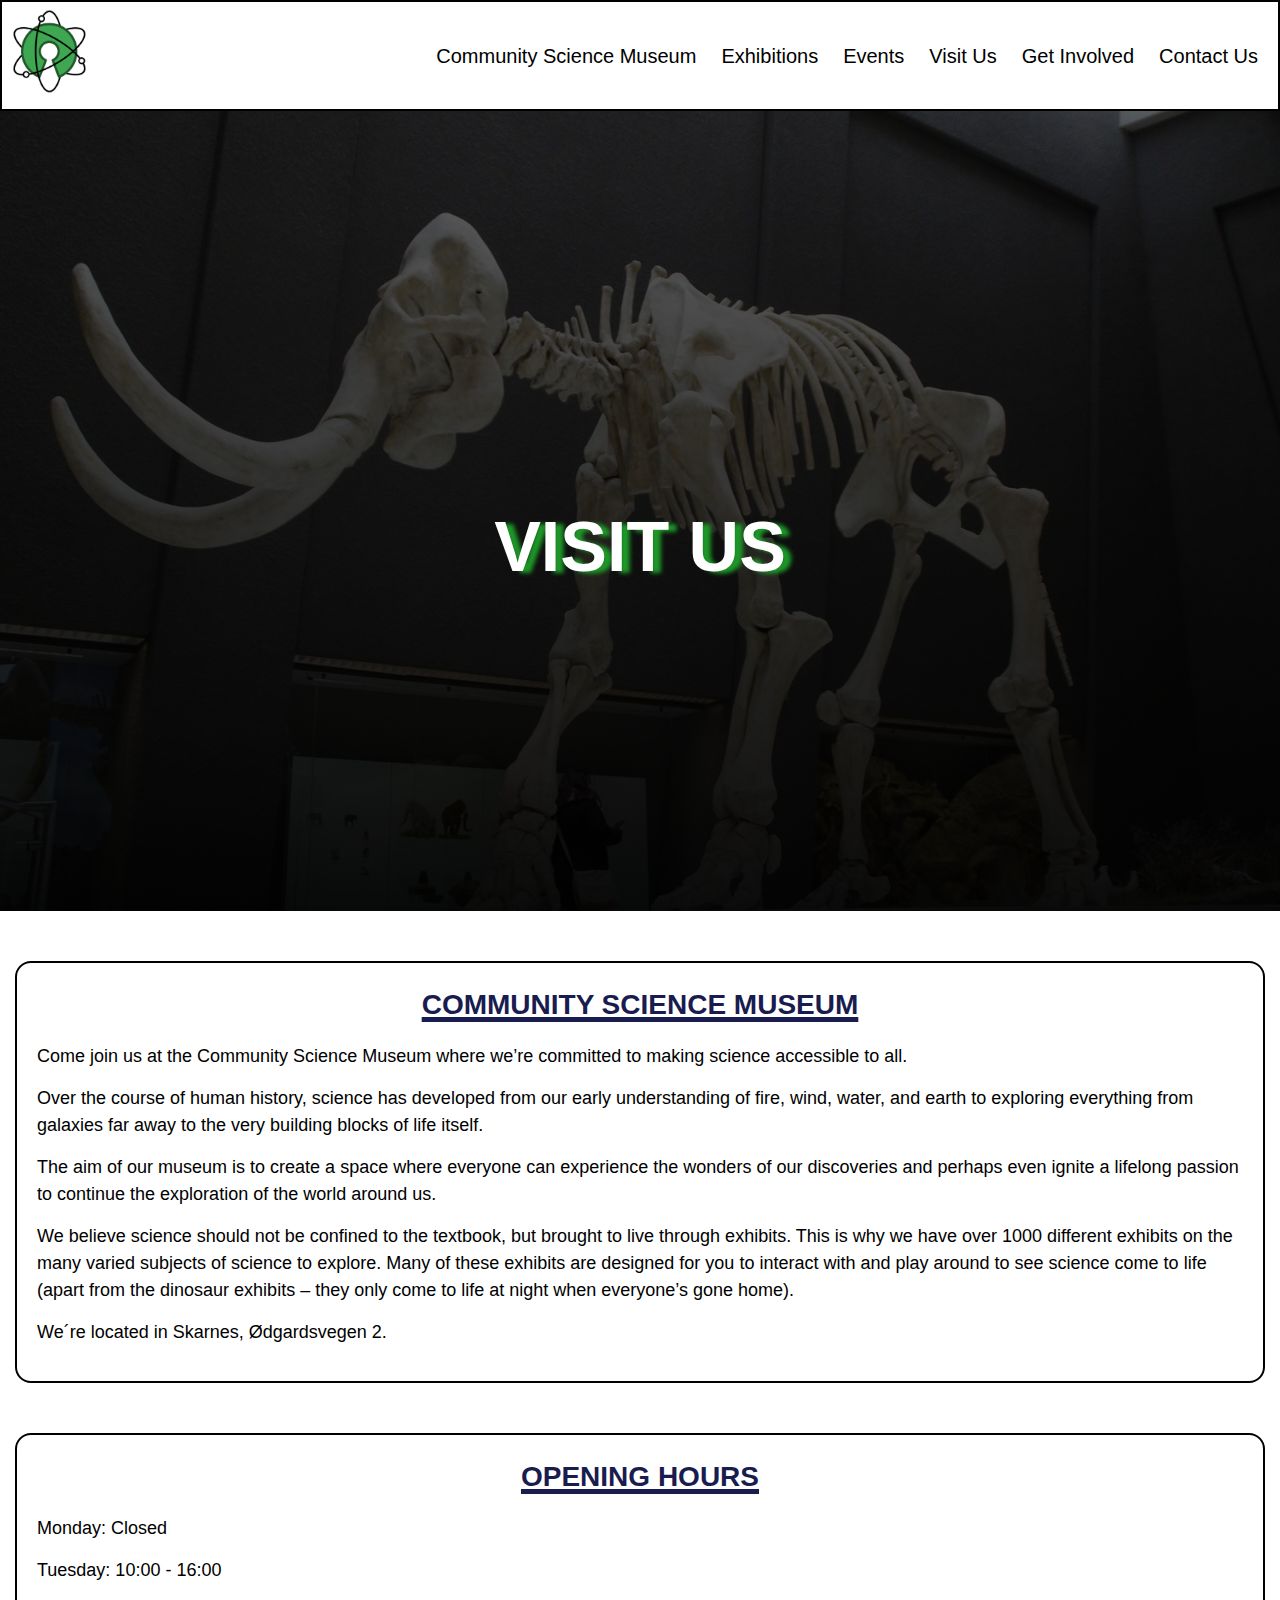
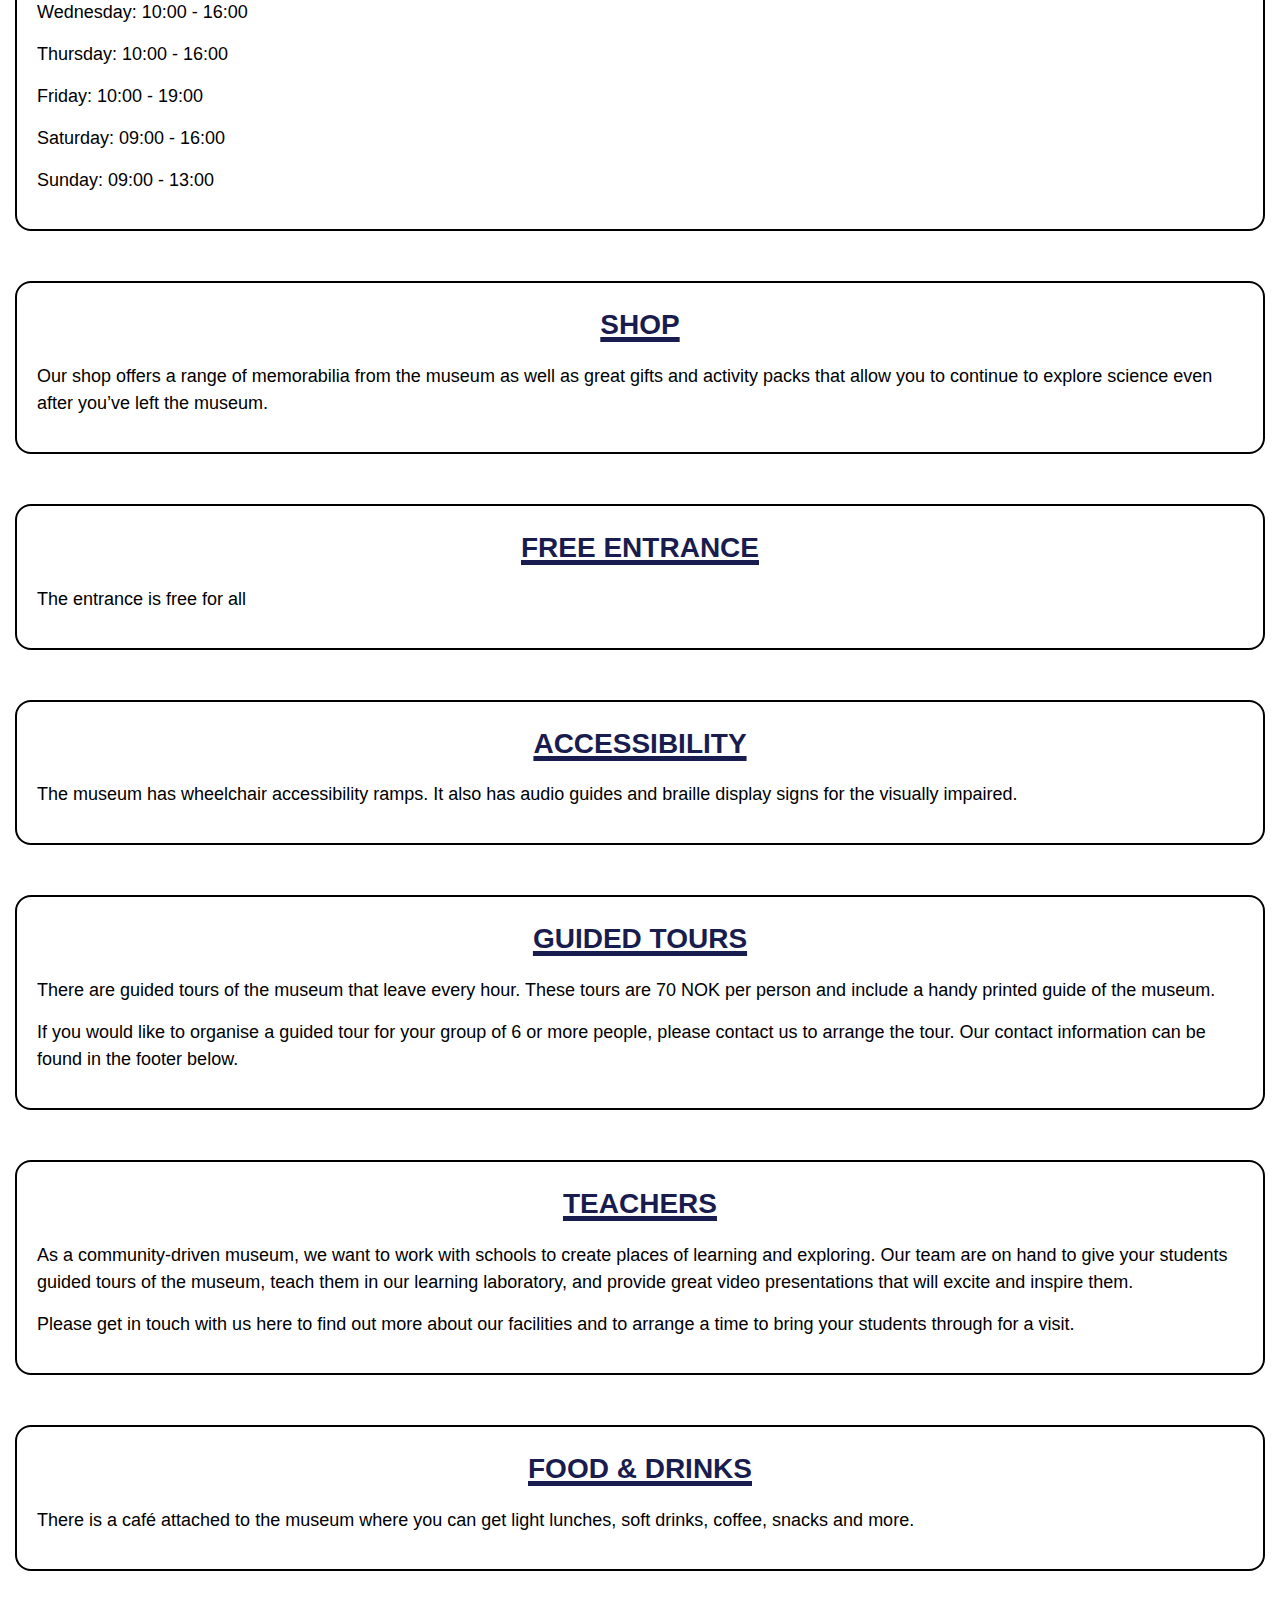
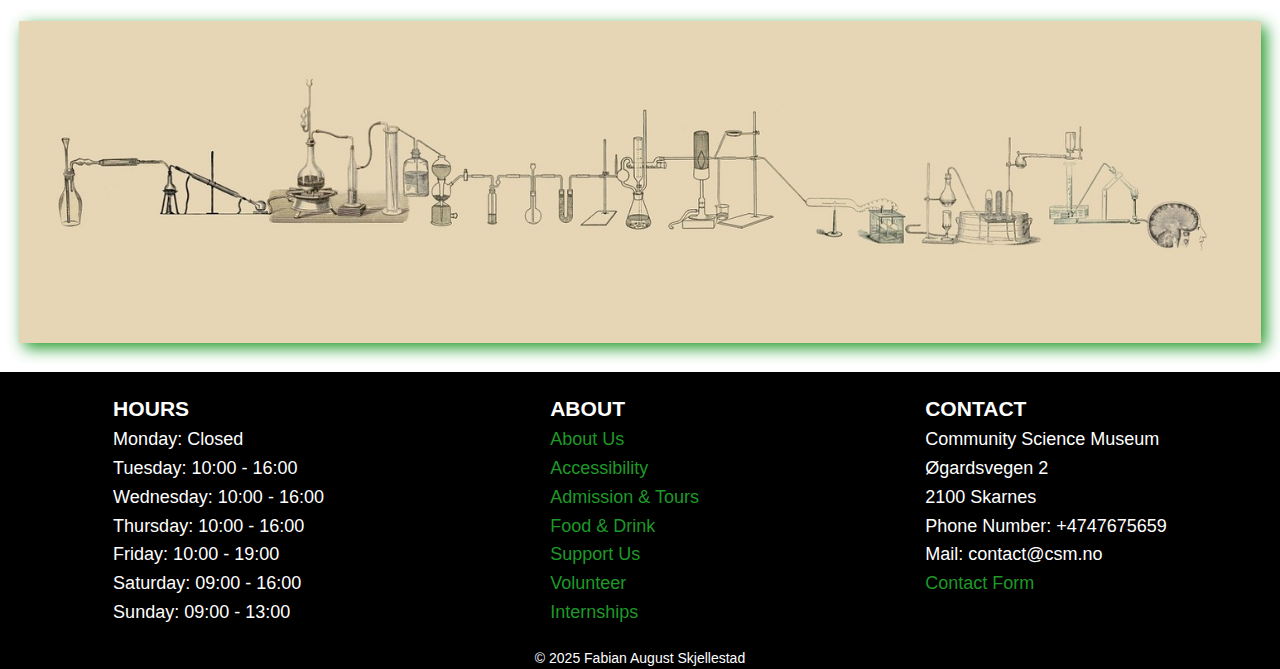
<file: visit.html>
<!DOCTYPE html>
<html lang="en">
<head>
    <meta charset="UTF-8">
    <meta name="viewport" content="width=device-width, initial-scale=1.0">
    <meta name="description" content="Discover the facilities and visitor information for the Community Science Museum, including opening hours, accessibility, admission fees, guided tours, and food & drink options.">
    <title>Visit Us page</title>
    <link rel="stylesheet" href="styles.css">
</head>
<body>
    <header>
        <div class="container">
            <div class="navbar">
            <div class="logo">
                <a href="index.html">
                    <img src="./200kb images SP/open-science-735787.jpg" alt="Community Science Museum logo" width="90px"/>
                    </a>
                    </div>
                    <input type="checkbox" id="menu-checkbox" class="menu-checkbox"/>    
            <label for="menu-checkbox" class="menu-icon" aria-label="Menu">&#9776;
            </label> 
            <nav>
            <ul>
                <li><a href="index.html">Community Science Museum</a></li>
                <li><a href="exhibitions.html">Exhibitions</a></li>
                <li><a href="events.html">Events</a></li>
                <li><a href="visit.html">Visit Us</a></li>
                <li><a href="getinvolved.html">Get Involved</a></li>
                <li><a href="contact.html">Contact Us</a></li>
            </ul>
        </nav>
    </div>
    </div>
    </header>
    <main>
        <section class="visit-main">
            <h1 class="h1-text">VISIT US</h1>
            </section>
        <section class="visit-intro">
            <h2>COMMUNITY SCIENCE MUSEUM</h2>
            <p>Come join us at the Community Science Museum where we’re committed to making science accessible to all.
            </p>
            <p>Over the course of human history, science has developed from our early understanding of fire, wind, water, and earth to exploring everything from galaxies far away to the very building blocks of life itself.
            </p>
            <p>The aim of our museum is to create a space where everyone can experience the wonders of our discoveries and perhaps even ignite a lifelong passion to continue the exploration of the world around us.
            </p>
            <p>We believe science should not be confined to the textbook, but brought to live through exhibits. This is why we have over 1000 different exhibits on the many varied subjects of science to explore. Many of these exhibits are designed for you to interact with and play around to see science come to life (apart from the dinosaur exhibits – they only come to life at night when everyone’s gone home).
                </p>
                <p>We´re located in Skarnes, Ødgardsvegen 2.</p>
        </section>
        <section class="visit-hours">
            <h2>OPENING HOURS</h2>
            <p>Monday: Closed</p>
            <p>Tuesday: 10:00 - 16:00</p>
            <p>Wednesday: 10:00 - 16:00</p>
            <p>Thursday: 10:00 - 16:00</p>
            <p>Friday: 10:00 - 19:00</p>
            <p>Saturday: 09:00 - 16:00</p>
            <p>Sunday: 09:00 - 13:00</p>
            </section>
        <section class="visit-shop">
            <h2>SHOP</h2>
            <p>Our shop offers a range of memorabilia from the museum as well as great gifts and activity packs that allow you to continue to explore science even after you’ve left the museum.</p>
            </section>
        <section class="visit-entrance">
            <h2>FREE ENTRANCE</h2>
            <p>The entrance is free for all</p>
            </section>
            <section class="visit-accessibility">
                <h2>ACCESSIBILITY</h2>
                <p>The museum has wheelchair accessibility ramps. It also has audio guides and braille display signs for the visually impaired.</p>
            </section>
            <section class="visit-tours">
                <h2>GUIDED TOURS</h2>
                <p>There are guided tours of the museum that leave every hour. These tours are 70 NOK per person and include a handy printed guide of the museum. 
                </p>
                <p>If you would like to organise a guided tour for your group of 6 or more people, please contact us to arrange the tour. Our contact information can be found in the footer below. 
                    </p>
            </section>
            <section class="visit-teachers">
                <h2>TEACHERS</h2>
                <p>As a community-driven museum, we want to work with schools to create places of learning and exploring. Our team are on hand to give your students guided tours of the museum, teach them in our learning laboratory, and provide great video presentations that will excite and inspire them.
                </p>
                <p>Please get in touch with us here to find out more about our facilities and to arrange a time to bring your students through for a visit.
                    </p>
            </section>
            <section class="visit-fooddrink">
                <h2>FOOD & DRINKS</h2>
                <p>There is a café attached to the museum where you can get light lunches, soft drinks, coffee, snacks and more.</p>
            </section>
            <section class="visit-img">
                <img src="./200kb images SP/lab-512503_1920.jpg" alt="A picture of a scientific formula with laboratory equipment"/>
            </section>


    </main>
    <footer>
        <section class="footer">
        <div class="footer-hours">
            <h3>HOURS</h3>
            <p>Monday: Closed</p>
            <p>Tuesday: 10:00 - 16:00</p>
            <p>Wednesday: 10:00 - 16:00</p>
            <p>Thursday: 10:00 - 16:00</p>
            <p>Friday: 10:00 - 19:00</p>
            <p>Saturday: 09:00 - 16:00</p>
            <p>Sunday: 09:00 - 13:00</p>
            </div>
        <div class="footer-about">
            <h3>ABOUT</h3>
            <p><a href="visit.html">About Us</a></p>
            <p><a href="visit.html">Accessibility</a></p>
            <p><a href="visit.html">Admission & Tours</a></p>
            <p><a href="visit.html">Food & Drink</a></p>
            <p><a href="getinvolved.html">Support Us</a></p>
            <p><a href="getinvolved.html">Volunteer</a></p>
            <p><a href="getinvolved.html">Internships</a></p>
            </div>
        <div class="footer-contact">
            <h3>CONTACT</h3>
            <p>Community Science Museum</p>
            <p>Øgardsvegen 2</p>
            <p>2100 Skarnes</p>
            <p>Phone Number: +4747675659</p>
            <p>Mail: contact@csm.no</p>
            <p><a href="contact.html">Contact Form</a></p>
        </div>
        </section>
        <section class="copyright">
            <p>&copy; 2025 Fabian August Skjellestad</p>
            </section>
    </footer> 
</body>
</html>
</file>
<file: styles.css>
*{
    margin: 0px;
    padding: 0px;
    box-sizing: border-box;
    font-family: futura, sans-serif;
}

:root {
--white: #ffffff;
--black: #000000;
--green: #1E9928;
--blue: #191C4E;
--purple: #470192;
--pink: #F50097;
--browngreen: #6C6207;
--orange: #F45319;
--rusty: #9C3704;
}

body{
    background-color: var(--white);
    color: var(--black);
    line-height: 1.6;
    font-size: 18px;
    margin: 0;
    padding: 0;
}










/* Header */

.logo{
    display: flex;
    height: auto;
    margin: 1px;
}

.navbar{
    display: flex;
    align-items: center;
    padding: 0;
    border: 2px solid var(--black);
}

nav{
    flex: 1;
    text-align: right;
}
    

nav ul{
    display: inline-block;
    list-style-type: none;
}

nav ul li{
    display: inline-block;
    margin-right: 20px;
    font-size: 20px;
}

.menu-icon{
    display: none;
}

.menu-checkbox{
    display: none;
}

a{
    text-decoration: none;
    color: var(--black);
}

a:hover{
    color: var(--green);
}











/* Home page */

.main-home{
    display: normal;
    background-image: linear-gradient(rgba(0, 0, 0, 0.6), rgba(0, 0, 0, 0.85)), url("./200kb images SP/pexels-pixabay-267961.jpg");
    background-size: cover;
    background-position: center;
    background-repeat: no-repeat;
    height: 900px;
}

.main-title{
    color: var(--white);
    text-align: center;
    padding-top: 10px;
    font-size: 70px;
    font-weight: bold;
    text-shadow: 2px 2px 4px var(--green);
}

.main-2-title{
    color: var(--white);
    text-align: center;
    padding: 5px;
    font-size: 50px;
    font-weight: normal;
    text-shadow: 2px 2px 4px var(--green);
}

.main-p{
    color: var(--white);
    font-size: 24px;
    text-align: center;
    position: relative;
    top: 360px;
    font-weight: normal;
    text-shadow: 2px 2px 4px var(--green);
}

.explore{
    display: flex;
    align-items: center;
    flex-wrap: wrap;
    justify-content: space-around;
    margin: 20px 10px;
    border: 2px solid var(--black);
    
}

.explore-section{
    flex-basis: 40%;
    min-width: 300px;
}

.explore-section img{
    max-width: 97%;
    max-height: 97%;
    margin: 10px auto;
    box-shadow: var(--green) 5px 5px 15px;
}

.explore-section h2{
    font-size: 28px;
    color: var(--blue);
    text-decoration: underline 5px;
    text-align: center;
}

.explore-section p{
    font-size: 18px;
    color: var(--black);
    margin-bottom: 15px;
    margin-top: 10px;
    line-height: 1.5;
}

.explore-section a{
    text-align: center;
    justify-self: center;
    justify-content: center;
    display: inline-block;
}

.explore-section .button{
    padding: 10px 20px;
    background-color: var(--blue);
    color: var(--white);
    font-size: 14px;
    border: none;
    border-radius: 25px;
    align-content: center;
    text-align: center;
    margin: 5%;  
    cursor: pointer;
    transition: background-color 0.3s;
}

.explore-section .button:hover{
    background-color: var(--purple);
    color: var(--white);
    cursor: pointer;
}

.kids{
    display: flex;
    align-items: center;
    flex-wrap: wrap;
    justify-content: space-around;
    margin: 20px 10px;
    border: 2px solid var(--black);
}
.kids-section{
    flex-basis: 40%;
    min-width: 300px;
}
.kids-section img{
    max-width: 97%;
    max-height: 97%;
    margin: 10px auto;
    box-shadow: var(--green) 5px 5px 15px;
}

.kids-section h2{
    font-size: 28px;
    color: var(--blue);
    text-decoration: underline 5px;
    text-align: center;
}

.kids-section p{
    font-size: 18px;
    color: var(--black);
    margin-bottom: 15px;
    margin-top: 10px;
    line-height: 1.5;
}

.kids-section a{
    text-align: center;
    justify-self: center;
    justify-content: center;
    display: block;
}

.kids-section .button{
    padding: 10px 20px;
    background-color: var(--blue);
    color: var(--white);
    font-size: 14px;
    border: none;
    border-radius: 25px;
    align-content: center;
    text-align: center;
    margin: 20px;  
    cursor: pointer;
    transition: background-color 0.3s;
}

.kids-section .button:hover{
    background-color: var(--purple);
    color: var(--white);
    cursor: pointer;
}

.visit{
    display: flex;
    align-items: center;
    flex-wrap: wrap;
    justify-content: space-around;
    margin: 20px 10px;
    border: 2px solid var(--black);
}
.visit-section{
    flex-basis: 40%;
    min-width: 300px;

}

.visit-section img{
    max-width: 97%;
    max-height: 97%;
    margin: 10px auto;
    box-shadow: var(--green) 5px 5px 15px;
}

.visit-section h2{
    font-size: 28px;
    color: var(--blue);
    text-decoration: underline 5px;
    text-align: center;
}

.visit-section p{
    font-size: 18px;
    color: var(--black);
    margin-bottom: 15px;
    margin-top: 10px;
    line-height: 1.5;
}

.visit-section a{
    text-align: center;
    justify-self: center;
    justify-content: center;
    display: block;
}
.visit-section .button{
    padding: 10px 20px;
    background-color: var(--blue);
    color: var(--white);
    font-size: 14px;
    border: none;
    border-radius: 25px;
    align-content: center;
    text-align: center;
    margin: 20px;  
    cursor: pointer;
    transition: background-color 0.3s;
}

.visit-section .button:hover{
    background-color: var(--purple);
    color: var(--white);
    cursor: pointer;
}











/* Exhibitions page */

.exhibition-main{
    display: normal;
    background-image: url("./200kb images SP/pexels-cottonbro-7170704.jpg");
    background-size: cover;
    background-position: bottom;
    background-repeat: no-repeat;
    height: 800px;
}

.exhibition-main .h1-text{
    color: var(--white);
    text-align: center;
    padding-top: 110px;
    font-size: 70px;
    font-weight: bold;
    text-shadow: 8px 2px 4px var(--green);
}

.cosmology{
    display: flex;
    align-items: center;
    flex-wrap: wrap;
    justify-content: space-around;
    margin: 20px 10px;
    border: 2px solid var(--black);
}

.cosmology-section{
    flex-basis: 40%;
    min-width: 300px;
}

.cosmology-section img{
    max-width: 80%;
    max-height: 97%;
    margin: 10px auto;
    box-shadow: var(--green) 5px 5px 15px;
}

.cosmology-section h2{
    font-size: 28px;
    color: var(--purple);
    text-decoration: underline 5px;
    text-align: center;
}

.cosmology-section p{
    font-size: 18px;
    color: var(--black);
    margin-bottom: 15px;
    margin-top: 10px;
    line-height: 1.5;
}

.robitics{
    display: flex;
    align-items: center;
    flex-wrap: wrap;
    justify-content: space-around;
    margin: 20px 10px;
    border: 2px solid var(--black);
}

.robitics-section{
    flex-basis: 40%;
    min-width: 300px;
}

.robitics-section img{
    max-width: 97%;
    max-height: 97%;
    margin: 10px auto;
    box-shadow: var(--green) 5px 5px 15px;
}

.robitics-section h2{
    font-size: 28px;
    color: var(--blue);
    text-decoration: underline 5px;
    text-align: center;
}

.robitics-section p{
    font-size: 18px;
    color: var(--black);
    margin-bottom: 15px;
    margin-top: 10px;
    line-height: 1.5;
}

.evolution{
    display: flex;
    align-items: center;
    flex-wrap: wrap;
    justify-content: space-around;
    margin: 20px 10px;
    border: 2px solid var(--black);
}

.evolution-section{
    flex-basis: 40%;
    min-width: 300px;
}

.evolution-section img{
    max-width: 97%;
    max-height: 97%;
    margin: 10px auto;
    box-shadow: var(--green) 5px 5px 15px;
}

.evolution-section h2{
    font-size: 28px;
    color: var(--browngreen);
    text-decoration: underline 5px;
    text-align: center;
}

.evolution-section p{
    font-size: 18px;
    color: var(--black);
    margin-bottom: 15px;
    margin-top: 10px;
    line-height: 1.5;
}

.biology{
    display: flex;
    align-items: center;
    flex-wrap: wrap;
    justify-content: space-around;
    margin: 20px 10px;
    border: 2px solid var(--black);
}

.biology-section{
    flex-basis: 40%;
    min-width: 300px;
}

.biology-section img{
    max-width: 70%;
    max-height: 97%;
    margin: 10px auto;
    box-shadow: var(--green) 5px 5px 15px;
}

.biology-section h2{
    font-size: 28px;
    color: var(--pink);
    text-decoration: underline 5px;
    text-align: center;
}

.biology-section p{
    font-size: 18px;
    color: var(--black);
    margin-bottom: 15px;
    margin-top: 10px;
    line-height: 1.5;
}

.ecology{
    display: flex;
    align-items: center;
    flex-wrap: wrap;
    justify-content: space-around;
    margin: 20px 10px;
    border: 2px solid var(--black);
}

.ecology-section{
    flex-basis: 40%;
    min-width: 300px;
}

.ecology-section img{
    max-width: 97%;
    max-height: 9%;
    margin: 10px auto;
    box-shadow: var(--green) 5px 5px 15px;
}

.ecology-section h2{
    font-size: 28px;
    color: var(--green);
    text-decoration: underline 5px;
    text-align: center;
}

.ecology-section p{
    font-size: 18px;
    color: var(--black);
    margin-bottom: 15px;
    margin-top: 10px;
    line-height: 1.5;
}










/* Events page */

.event-main{
    display: normal;
    background-image: url("./200kb images SP/celso-405219.jpg");
    background-size: cover;
    background-position: center;
    background-repeat: no-repeat;
    height: 800px;
}

.event-main .h1-text{
    color: var(--white);
    text-align: center;
    padding-top: 180px;
    font-size: 70px;
    font-weight: bold;
    text-shadow: 8px 2px 4px var(--green);
}

.event-main p{
    color: var(--white);
    text-align: center;
    padding-top: 250px;
    font-size: 30px;
    font-weight: normal;
    text-shadow: 2px 2px 4px var(--green);
}

.night{
    display: flex;
    align-items: center;
    flex-wrap: wrap;
    justify-content: space-around;
    margin: 20px 10px;
    border: 2px solid var(--black);
}

.night-section{
    flex-basis: 40%;
    min-width: 300px;
}

.night-section img{
    max-width: 97%;
    max-height: 80%;
    margin: 10px auto;
    box-shadow: var(--green) 5px 5px 15px;
}

.night-section h2{
    font-size: 28px;
    color: var(--rusty);
    text-decoration: underline 5px;
    text-align: center;
}

.night-section p{
    font-size: 18px;
    color: var(--black);
    margin-bottom: 15px;
    margin-top: 10px;
    line-height: 1.5;
}

.aeronautics{
    display: flex;
    align-items: center;
    flex-wrap: wrap;
    justify-content: space-around;
    margin: 20px 10px;
    border: 2px solid var(--black);
}

.aeronautics-section{
    flex-basis: 40%;
    min-width: 300px;
}

.aeronautics-section img{
    max-width: 97%;
    max-height: 80%;
    margin: 10px auto;
    box-shadow: var(--green) 5px 5px 15px;
}

.aeronautics-section h2{
    font-size: 28px;
    color: var(--blue);
    text-decoration: underline 5px;
    text-align: center;
}

.aeronautics-section p{
    font-size: 18px;
    color: var(--black);
    margin-bottom: 15px;
    margin-top: 10px;
    line-height: 1.5;
}

.energetica{
    display: flex;
    align-items: center;
    flex-wrap: wrap;
    justify-content: space-around;
    margin: 20px 10px;
    border: 2px solid var(--black);
}

.energetica-section{
    flex-basis: 40%;
    min-width: 300px;
}

.energetica-section img{
    max-width: 97%;
    max-height: 80%;
    margin: 10px auto;
    box-shadow: var(--green) 5px 5px 15px;
}

.energetica-section h2{
    font-size: 28px;
    color: var(--orange);
    text-decoration: underline 5px;
    text-align: center;
}

.energetica-section p{
    font-size: 18px;
    color: var(--black);
    margin-bottom: 15px;
    margin-top: 10px;
    line-height: 1.5;
}

.holiday{
    display: flex;
    align-items: center;
    flex-wrap: wrap;
    justify-content: space-around;
    margin: 20px 10px;
    border: 2px solid var(--black);
}

.holiday-section{
    flex-basis: 40%;
    min-width: 300px;
}

.holiday-section img{
    max-width: 97%;
    max-height: 97%;
    margin: 10px auto;
    box-shadow: var(--green) 5px 5px 15px;
}

.holiday-section h2{
    font-size: 28px;
    color: var(--pink);
    text-decoration: underline 5px;
    text-align: center;
}

.holiday-section p{
    font-size: 18px;
    color: var(--black);
    margin-bottom: 15px;
    margin-top: 10px;
    line-height: 1.5;
}










/* Visit page */

.visit-main{
    display: normal;
    background-image: linear-gradient(rgba(0, 0, 0, 0.6), rgba(0, 0, 0, 0.95)), url("./200kb images SP/mammoth-1257288_1920.jpg");
    background-size: cover;
    background-position: center;
    background-repeat: no-repeat;
    height: 800px;
}

.visit-main .h1-text{
    color: var(--white);
    text-align: center;
    padding-top: 380px;
    font-size: 70px;
    font-weight: bold;
    text-shadow: 8px 2px 4px var(--green);
}

.visit-intro, .visit-hours, .visit-shop, .visit-entrance, .visit-accessibility, .visit-tours, .visit-teachers, .visit-fooddrink{
    max-width: 1450px;
    margin: 50px 15px;
    padding: 20px;
    border-radius: 16px;
    border: 2px solid var(--black);
    background-color: var(--white);
    text-align: left;
    align-content: center;
    transition: 0.3s ease-in-out;
}

.visit-intro:hover, .visit-hours:hover, .visit-shop:hover, .visit-entrance:hover, .visit-accessibility:hover, .visit-tours:hover, .visit-teachers:hover, .visit-fooddrink:hover{
    outline: none;
    border-color: var(--green);
    box-shadow: 0 0 5px var(--green);
    transform: matrix(1.01, 0, 0, 1.01, 0, 0);
}

.visit-intro h2, .visit-hours h2, .visit-shop h2, .visit-entrance h2, .visit-accessibility h2, .visit-tours h2, .visit-teachers h2, .visit-fooddrink h2{
    font-size: 28px;
    color: var(--blue);
    text-decoration: underline 5px;
    text-align: center;
    transition: 0.3s ease-in-out;
}

.visit-intro h2:hover, .visit-hours h2:hover, .visit-shop h2:hover, .visit-entrance h2:hover, .visit-accessibility h2:hover, .visit-tours h2:hover, .visit-teachers h2:hover, .visit-fooddrink h2:hover{
    color: var(--pink);
}

.visit-intro p, .visit-hours p, .visit-shop p, .visit-entrance p, .visit-accessibility p, .visit-tours p, .visit-teachers p, .visit-fooddrink p{
    font-size: 18px;
    color: var(--black);
    margin-bottom: 15px;
    margin-top: 15px;
    line-height: 1.5;
}

.visit-img{
    max-width: 97%;
    max-height: 97%;
    margin: 5px auto;
}

.visit-img img{
    max-width: 100%;
    height: auto;
    transition: transform 0.5s ease;
    box-shadow: var(--green) 5px 5px 15px;
}


.visit-img:hover{
    transform: scale(1.02);
    transition: transform 0.5s ease;
}













/* Get Involved page */

.getinvolved-main{
    display: normal;
    background-image: linear-gradient(rgba(0, 0, 0, 0.5), rgba(0, 0, 0, 0.75)), url("./200kb images SP/pexels-stephen-leonardi-587681991-17117915.jpg");
    background-size: cover;
    background-position: center;
    background-repeat: no-repeat;
    height: 800px;
}

.getinvolved-main .h1-text{
    color: var(--white);
    text-align: center;
    padding-top: 380px;
    font-size: 70px;
    font-weight: bold;
    text-shadow: 8px 2px 4px var(--green);
}

.support, .research, .internships, .volunteer{
    display: flex;
    align-items: center;
    flex-wrap: wrap;
    justify-content: space-around;
    margin: 20px 10px;
    border: 2px solid var(--black);
}

.support-section, .research-section, .internships-section, .volunteer-section{
    flex-basis: 40%;
    min-width: 300px;
}

.getinvolved-img{
    max-width: 97%;
    max-height: 97%;
    margin: 10px auto;
    box-shadow: var(--green) 5px 5px 15px;
}

.support-section h2{
    font-size: 28px;
    color: var(--blue);
    text-decoration: underline 5px;
    text-align: center;
}

.support-section p{
    font-size: 18px;
    color: var(--black);
    margin-bottom: 15px;
    margin-top: 10px;
    line-height: 1.5;
}

.research-section h2{
    font-size: 28px;
    color: var(--green);
    text-decoration: underline 5px;
    text-align: center;
}
.research-section p{
    font-size: 18px;
    color: var(--black);
    margin-bottom: 15px;
    margin-top: 10px;
    line-height: 1.5;
}

.internships-section h2{
    font-size: 28px;
    color: var(--orange);
    text-decoration: underline 5px;
    text-align: center;
}

.internships-section p{
    font-size: 18px;
    color: var(--black);
    margin-bottom: 15px;
    margin-top: 10px;
    line-height: 1.5;
}

.volunteer-section h2{
    font-size: 28px;
    color: var(--purple);
    text-decoration: underline 5px;
    text-align: center;
}

.volunteer-section p{
    font-size: 18px;
    color: var(--black);
    margin-bottom: 15px;
    margin-top: 10px;
    line-height: 1.5;
}










/* Contact Page */

.contact-main{
    display: normal;
    background-image: linear-gradient(rgba(0, 0, 0, 0.5), rgba(0, 0, 0, 0.75)), url("./200kb images SP/exhibition-1863344_1920.jpg");
    background-size: cover;
    background-position: center;
    background-repeat: no-repeat;
    height: 600px;
}

.contact-main .h1-text{
    color: var(--white);
    text-align: center;
    padding-top: 250px;
    font-size: 70px;
    font-weight: bold;
    text-shadow: 8px 2px 4px var(--green);
}

.contact-container{
    max-width: 600px;
    margin: 50px auto;
    padding: 50px;
    border-radius: 16px;
    border: 2px solid var(--black);
    box-shadow: var(--green) 5px 5px 15px;
}

.contact-container h2{
    text-align: center;
    margin-bottom: 30px;
    color: var(--black);
    font-size: 32px;
}

.contact-container form{
    margin-bottom: 22px;
}

input, textarea{
    width: 100%;
    padding: 10px;
    margin-bottom: 15px;
    border: 1px solid var(--black);
    border-radius: 8px;
    font-size: 16px;
}

input:focus, textarea:focus{
    outline: none;
    border-color: var(--green);
    box-shadow: 0 0 5px var(--green);
}

textarea{
    resize: vertical;
    min-height: 150px;
}

button{
    padding: 10px 20px;
    background-color: var(--blue);
    color: var(--white);
    font-size: 16px;
    border: none;
    border-radius: 25px;
    cursor: pointer;
    transition: background-color 0.3s;
}

button:hover{
    background-color: var(--purple);
    color: var(--white);
    cursor: pointer;
}










/* Footer */

.footer{
    background-color: var(--black);
    color: var(--white);
    display: flex;
    justify-content: space-around;
    padding: 20px 0;
    margin-top: 20px;
    flex-wrap: wrap;
}

.footer a{
    color: var(--green);
    transition: color 0.3s;
}

.footer a:hover{
    color: var(--pink);
}


.copyright{
    text-align: center;
    font-size: 14px;
    color: var(--white);
    background-color: var(--black);
}









/* Responsive Design */

@media (max-width: 938px){

    .logo{
        display: block;
        margin-left: auto;
        margin-right: auto;
        width: 50%;
        text-align: left;
    }

    .menu-icon {
        display: flex;
        margin-top: 4px;
        margin-right: 10px;
        color: var(--black);
        font-size: 38px;
      }
    
      nav, #menu-checkbox {
        display: none;
        position: absolute;
        top: 90px;
        right: 10px;
        background-color: var(--white);
        width: 100px;
        box-shadow: 0 4px 8px var(--green);
        padding: 10px;
        border-radius: 5px;
        text-align: left;
      }
    
      #menu-checkbox:checked + .menu-icon + nav {
        display: block;
        flex-direction: column;
        width: 130px;
      }
    
      nav ul {
        list-style: none;
        padding: 0;
        margin: 0;
      }
    
      nav ul li {
        margin: 10px 0;
      }
    
      nav ul li a {
        text-decoration: none;
        color: var(--green);
        font-size: 18px;
        padding: 4px 8px;
        display: block;
      }

      .main-home{
        height: 500px;
      }
        .main-title{
            font-size: 40px;
        }



      .main-2-title{
        font-size: 30px;
        margin-top: 130px;
      }



    .main-p{
        display: none;
    }

    .exhibition-main{
        height: 500px;
    }



    .exhibition-main .h1-text{
        font-size: 40px;
    }

    .event-main{
        height: 500px;
    }

    .event-main .h1-text{
        font-size: 40px;
        padding-top: 140px;
    }

    .event-main p{
        padding-top: 110px;
    }

    .event-main h2{
        font-size: 20px;
        padding-top: 110px;
    }

    .visit-main{
        height: 500px;
    }

    .visit-main .h1-text{
        font-size: 40px;
        padding-top: 200px;
    }

    .getinvolved-main{
        height: 500px;
    }

    .getinvolved-main .h1-text{
        font-size: 40px;
        padding-top: 200px;
    }

    .contact-main{
        height: 500px;
    }

    .contact-main .h1-text{
        font-size: 40px;
        padding-top: 150px;
    }

    .contact-container{
        padding: 20px;
        margin: 40px;
        max-width: 930px;
    }

    .footer-hours, .footer-about, .footer-contact{
    flex-direction: column;
    text-align: center;
    margin-bottom: 20px;
    }
}
</file>
